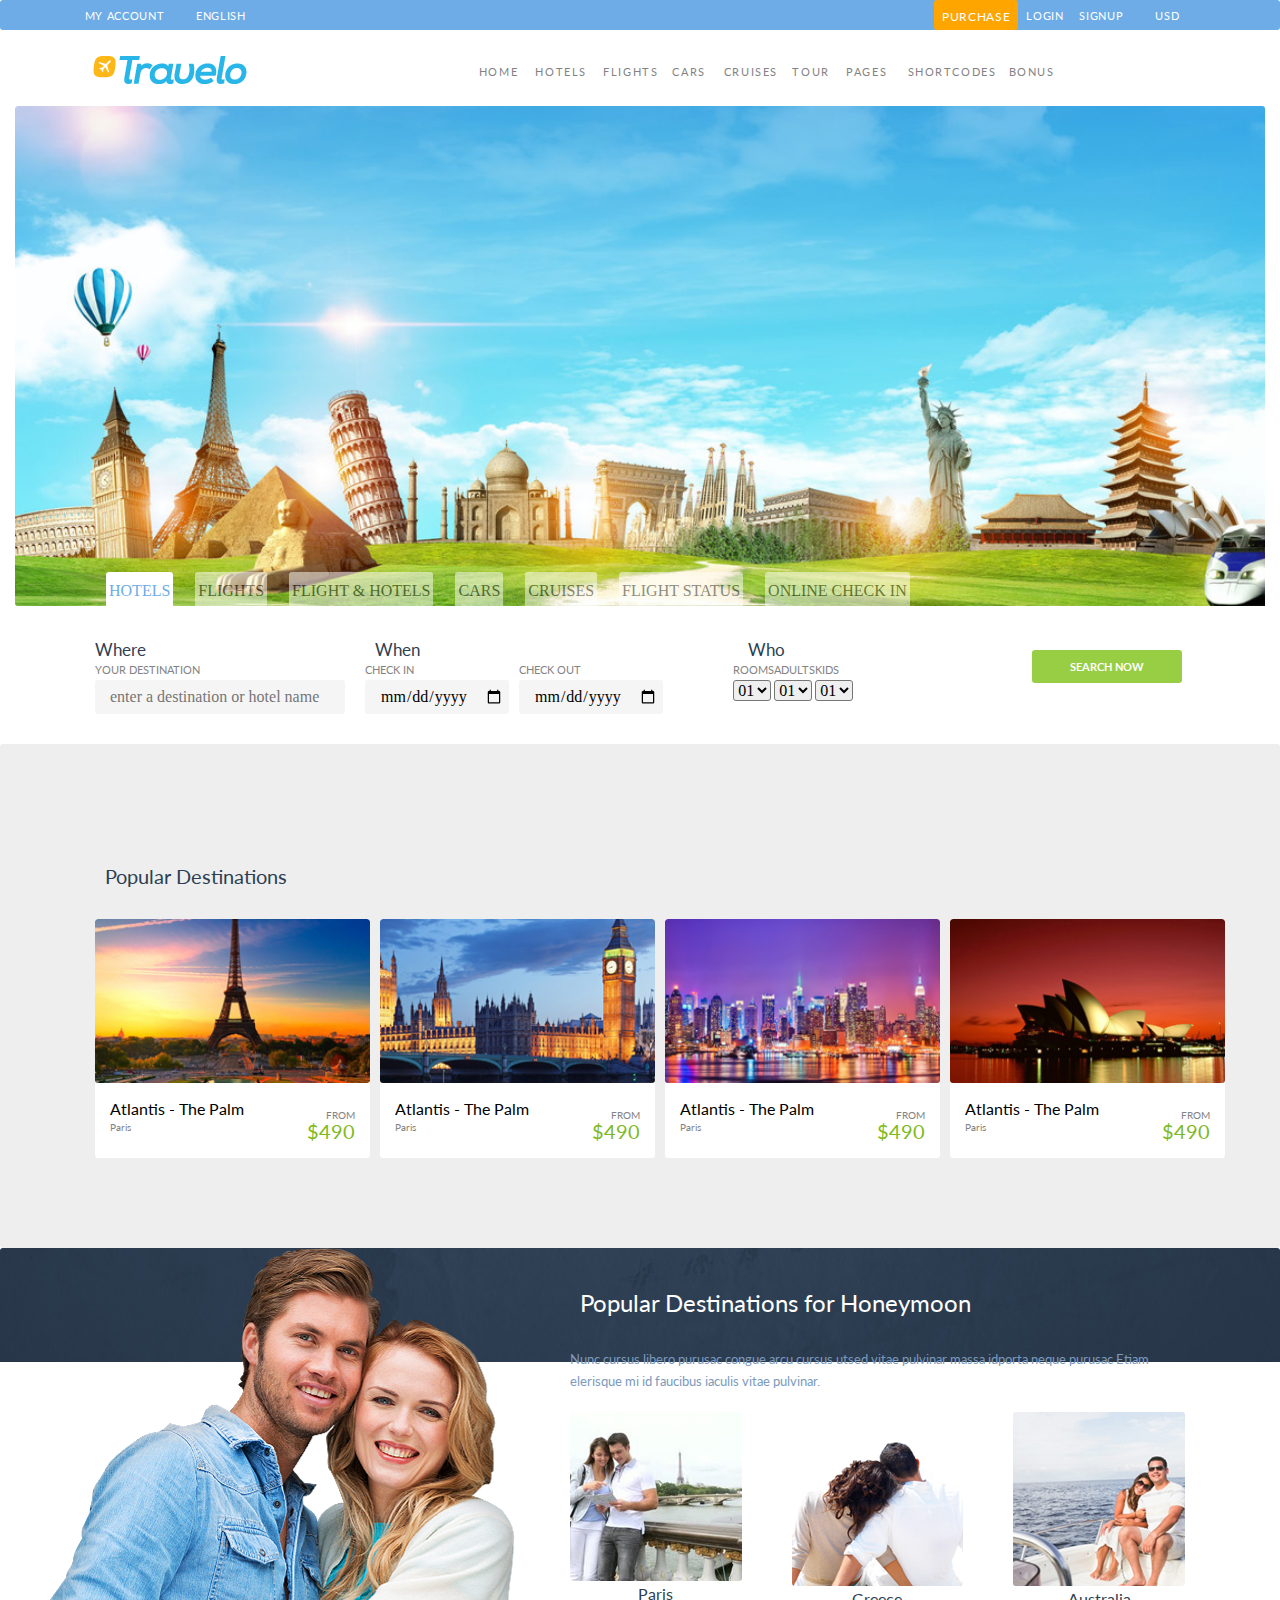
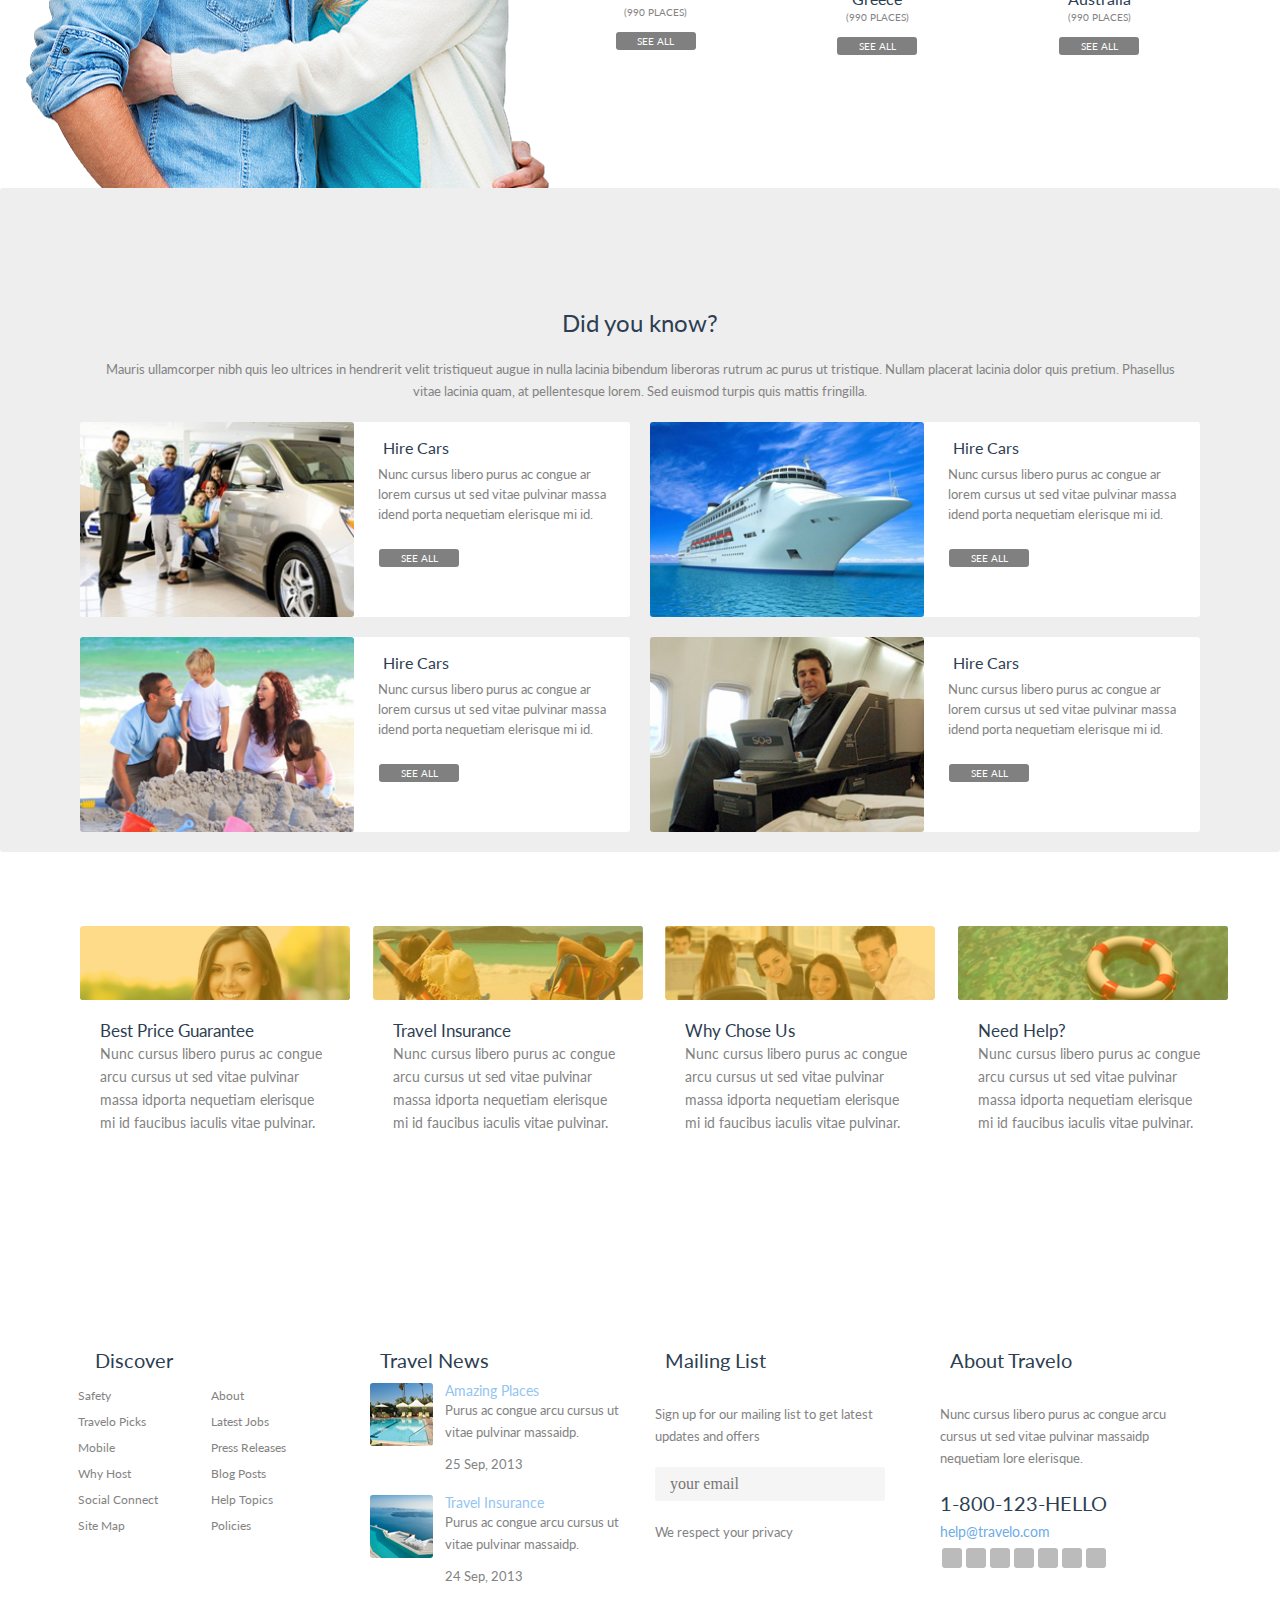
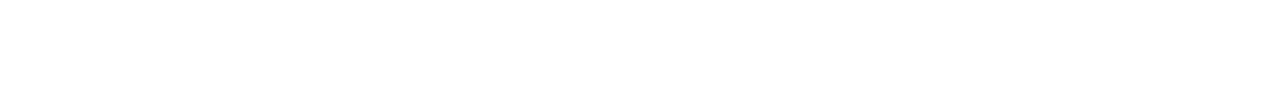
<file: final/index.html>
<!doctype html>
<html lang="en">
  <head>
    <!-- Required meta tags -->
    <meta charset="utf-8">
    <meta name="viewport" content="width=device-width, initial-scale=1, shrink-to-fit=no">

    <!-- Bootstrap CSS -->
    <link href="https://fonts.googleapis.com/css?family=Lato:100,100i,300,300i,400,400i,700,700i,900,900i" rel="stylesheet">
    <link rel="stylesheet" href="https://use.fontawesome.com/releases/v5.8.1/css/all.css" integrity="sha384-50oBUHEmvpQ+1lW4y57PTFmhCaXp0ML5d60M1M7uH2+nqUivzIebhndOJK28anvf" crossorigin="anonymous">
    <link rel="stylesheet" href="https://stackpath.bootstrapcdn.com/bootstrap/4.3.1/css/bootstrap.min.css" integrity="sha384-ggOyR0iXCbMQv3Xipma34MD+dH/1fQ784/j6cY/iJTQUOhcWr7x9JvoRxT2MZw1T" crossorigin="anonymous">
    <link rel="stylesheet" href="css/style.css">
    <title>Final</title>
  </head>
  <body>
  
    <section id="header">
      <div class="head-a container-fluid d-flex respon flex-row justify-content-between blue">
        <ul>
          <li><a href="#">My Account</a></li>
          <li class="menulit">
            <li><a  href="">English</a></li>
            <i class="fas fa-sort-down"></i>
          </li>
          <li class="listmenu d-none">
            <ul class="d-flex flex-column">
              <li>Dansk</li>
              <li>English</li>
              <li>Opel</li>
              <li>Audi</li>
            </ul>
          </li>
        </ul>
        <ul>
          <li id="orange"><a href="#"><i class="fas fa-shopping-bag"></i> PURCHASE</a></li>
          <li><a href="#">LOGIN</a></li>
          <li><a href="#">SIGNUP</a></li>

          <li class="menulit">
            <li><a  href="">USD</a></li>
            <i class="fas fa-sort-down"></i>
          </li>
          <li class=" dropdown1 ">
            <ul class=" dropdown-content1 d-none">
              <li>USD</li>
              <li>AUD</li>
              <li>Opel</li>
              <li>Audi</li>
            </ul>
          </li>
        </ul>
      </div>
      <div class="container-fluid d-flex flex-row justify-content-between  ">  <!--position-fixed-->
        <div class="col-4">
          <img src="imgs/logo.png" alt="">
        </div>
        <div class="col-8 respon head2-a">
          <ul>
            <li class="dropdown">
              <a  href="#">Home</a>
               <ul  class="dropdown-content">
              <li>Home Layout 1</li>
              <li>Home Layout 2</li>
              <li>Home Layout 3</li>
              <li>Home Layout 4</li>
              <li>Home Layout 5</li>
              <li>Home Layout 6</li>
              <li>Home Layout 7</li>
              <li>Home Layout 8</li>
              <li>Home Layout 9</li>
              <li>Home Layout 10</li>
              <li>Home Layout 11</li>
              
            </ul>
           </li>
           <li class="dropdown">
              <a  href="indexhotels.html">Hotels</a>
               <ul  class="dropdown-content">
              <li>Home Hotels</li>
              <li>List View</li>
              <li>Grid View</li>
              <li>Block View</li>
              <li>Detailed</li>
              <li>Booking</li>
              <li>Thank You</li>
            </ul>
           </li>
           <li class="dropdown">
              <a  href="#">Flights</a>
               <ul  class="dropdown-content">
              <li>Home Flights</li>
              <li>List View</li>
              <li>Grid View</li>
              <li>Block View</li>
              <li>Detailed</li>
              <li>Booking</li>
              <li>Thank You</li>
            </ul>
           </li>
           <li class="dropdown">
              <a  href="#">Cars</a>
               <ul  class="dropdown-content">
              <li>Home Cars</li>
              <li>List View</li>
              <li>Grid View</li>
              <li>Block View</li>
              <li>Detailed</li>
              <li>Booking</li>
              <li>Thank You</li>
            </ul>
           </li>
           <li class="dropdown">
              <a  href="#">Cruises</a>
               <ul  class="dropdown-content">
              <li>Home Cruises</li>
              <li>List View</li>
              <li>Grid View</li>
              <li>Block View</li>
              <li>Detailed</li>
              <li>Booking</li>
              <li>Thank You</li>
            </ul>
           </li>
           <li class="dropdown">
              <a  href="#">Tour</a>
               <ul  class="dropdown-content">
              <li>Home Tour</li>
              <li>Fancy Packages 2 Column</li>
              <li>Fancy Packages 3 Column</li>
              <li>Fancy Packages 4 Column</li>
              <li>Simple Packages 2 Column</li>
              <li>Simple Packages 3 Column</li>
              <li>Simple Packages 4 Column</li>
              <li>Location - Eruope</li>
              <li>Location - North America</li>
              <li>Detailed 1</li>
              <li>Detailed 2</li>
              <li>Booking</li>
            </ul>
           </li>
           <li class="dropdown">
              <a  href="#">Pages</a>
              <ul  id="megaul"  >
                  <li  class="menumaq">  <!-- d-flex flex-row-->
                      <a class="float-left" href="#">Standard Pages</a>
                      <div class="ii">
                          <ul class="clearfix d-flex flex-column">
                              <li class="col-xs-6"><a href="pages-aboutus1.html">About Us 1</a></li>
                              <li class="col-xs-6"><a href="pages-aboutus2.html">About Us 2</a></li>
                              <li class="col-xs-6"><a href="pages-services1.html">Services 1</a></li>
                              <li class="col-xs-6"><a href="pages-services2.html">Services 2</a></li>
                              <li class="col-xs-6"><a href="pages-photogallery-4column.html">Gallery 4 Column</a></li>
                              <li class="col-xs-6"><a href="pages-photogallery-3column.html">Gallery 3 Column</a></li>
                              <li class="col-xs-6"><a href="pages-photogallery-2column.html">Gallery 2 Column</a></li>
                              <li class="col-xs-6"><a href="pages-photogallery-fullview.html">Gallery Read</a></li>
                              <li class="col-xs-6"><a href="pages-blog-rightsidebar.html">Blog Right Sidebar</a></li>
                              <li class="col-xs-6"><a href="pages-blog-leftsidebar.html">Blog Left Sidebar</a></li>
                              <li class="col-xs-6"><a href="pages-blog-fullwidth.html">Blog Full Width</a></li>
                              <li class="col-xs-6"><a href="pages-blog-read.html">Blog Read</a></li>
                          </ul>
                          <ul class="clearfix d-flex flex-column">
                              <li class="col-xs-6"><a href="pages-faq1.html">Faq 1</a></li>
                              <li class="col-xs-6"><a href="pages-faq2.html">Faq 2</a></li>
                              <li class="col-xs-6"><a href="pages-layouts-leftsidebar.html">Layouts Left Sidebar</a></li>
                              <li class="col-xs-6"><a href="pages-layouts-rightsidebar.html">Layouts Right Sidebar</a></li>
                              <li class="col-xs-6"><a href="pages-layouts-twosidebar.html">Layouts Two Sidebar</a></li>
                              <li class="col-xs-6"><a href="pages-layouts-fullwidth.html">Layouts Full Width</a></li>
                              <li class="col-xs-6"><a href="pages-contactus1.html">Contact Us 1</a></li>
                              <li class="col-xs-6"><a href="pages-contactus2.html">Contact Us 2</a></li>
                              <li class="col-xs-6"><a href="pages-contactus3.html">Contact Us 3</a></li>
                              <li class="col-xs-6"><a href="pages-travelo-policies.html">Travelo Policies</a></li>
                              <li class="col-xs-6"><a href="pages-sitemap.html">Site Map</a></li>
                          </ul>
                      </div>
                  </li>
                  <li  >
                      <a class="float-left" href="#">Extra Pages</a>
                      <ul class="clearfix d-flex flex-column">
                          <li class="col-xs-6"><a href="extra-pages-holidays.html">Holidays</a></li>
                          <li class="col-xs-6"><a href="extra-pages-hotdeals.html">Hot Deals</a></li>
                          <li class="col-xs-6"><a href="extra-pages-before-you-fly.html">Before You Fly</a></li>
                          <li class="col-xs-6"><a href="extra-pages-inflight-experience.html">Inflight Experience</a></li>
                          <li class="col-xs-6"><a href="extra-pages-things-todo1.html">Things To Do 1</a></li>
                          <li class="col-xs-6"><a href="extra-pages-things-todo2.html">Things To Do 2</a></li>
                          <li class="col-xs-6"><a href="extra-pages-travel-essentials.html">Travel Essentials</a></li>
                          <li class="col-xs-6"><a href="extra-pages-travel-stories.html">Travel Stories</a></li>
                          <li class="col-xs-6"><a href="extra-pages-travel-guide.html">Travel Guide</a></li>
                          <li class="col-xs-6"><a href="extra-pages-travel-ideas.html">Travel Ideas</a></li>
                          <li class="col-xs-6"><a href="extra-pages-travel-insurance.html">Travel Insurance</a></li>
                          <li class="col-xs-6"><a href="extra-pages-group-booking.html">Group Bookings</a></li>
                      </ul>
                  </li>
                  <li  >
                      <a class="float-left" href="#">Special Pages</a>
                      <ul class="clearfix d-flex flex-column">
                          <li class="col-xs-6" ><a href="pages-404-1.html">404 Page 1</a></li>
                          <li class="col-xs-6" ><a href="pages-404-2.html">404 Page 2</a></li>
                          <li class="col-xs-6" ><a href="pages-404-3.html">404 Page 3</a></li>
                          <li class="col-xs-6" ><a href="pages-coming-soon1.html">Coming Soon 1</a></li>
                          <li class="col-xs-6" ><a href="pages-coming-soon2.html">Coming Soon 2</a></li>
                          <li class="col-xs-6" ><a href="pages-coming-soon3.html">Coming Soon 3</a></li>
                          <li class="col-xs-6" ><a href="pages-loading1.html">Loading Page 1</a></li>
                          <li class="col-xs-6" ><a href="pages-loading2.html">Loading Page 2</a></li>
                          <li class="col-xs-6" ><a href="pages-loading3.html">Loading Page 3</a></li>
                          <li class="col-xs-6" ><a href="pages-login1.html">Login Page 1</a></li>
                          <li class="col-xs-6" ><a href="pages-login2.html">Login Page 2</a></li>
                          <li class="col-xs-6" ><a href="pages-login3.html">Login Page 3</a></li>
                      </ul>
                  </li>
              </ul>
           </li>
           <li class="dropdown">
            <a  href="#">Shortcodes</a>
             <ul  class="dropdown-content">
            <li>Accordions & Toggles</li>
            <li>Tabs</li>
            <li>Buttons</li>
            <li>Icon Boxes</li>
            <li>Image & Gallery Styles</li>
            <li>Image Box Styles</li>
            <li>Listing Styles</li>
            <li>Dropdowns</li>
            <li>Pricing Tables</li>
            <li>Testimonials</li>
            <li>Our Team</li>
            <li>Gallery Popup</li>
            <li>Map Popup</li>
            <li>Style Changer</li>
            <li>Typography</li>
            <li>Animations</li>
          </ul>
         </li>
         <li class="dropdown">
          <a  href="#">Bonus</a>
           <ul  class="dropdown-content">
          <li>Dashboard 1</li>
          <li>Dashboard 2</li>
          <li>Dashboard 3</li>
          <li>Sliders</li>
          <li>7 Footer Styles</li>
          <li>8 Header Styles</li>
          <li>7 Inner Start Styles</li>
          <li>3 Search Styles</li>
        </ul>
       </li>
          </ul>
        </div>
      </div>
    </section>

    <section id="slide">
        <div class="container-fluid">
            <div class="col-12">
                <div class="row  ">
                    <div class="arrow_wrapper">
                        <span class="arrow_left">
                            <i class="fas fa-chevron-left"></i>
                        </span>
                        <span class="arrow_right">
                            <i class="fas fa-chevron-right"></i>
                        </span>
                    </div>
                   <div class="window">
                      <ul class="lenta">
                          <li><img src="imgs/img1.jpg" alt=""></li>
                           <li><img src="imgs/img2.jpg" alt=""></li>
                           <li><img src="imgs/img6.png" alt=""></li>
                           <li><img src="imgs/img4.jpg" alt=""></li>
                           <li><img src="imgs/img6.png" alt=""></li>
                           <li><img src="imgs/img2.jpg" alt=""></li>
                           <li><img src="imgs/img4.jpg" alt=""></li>
                       </ul>
                   </div>
                </div>
            </div>
        </div>
    </section>

    <section id="find" >
      <div class="container">
        <div class="menu1">
          <ul class="d-flex flex-wrap">
            <li class="menus" data-id="1" ><a class="active">HOTELS</a></li>
            <li class="menus" data-id="2" ><a>FLIGHTS</a></li>
            <li class="menus" data-id="3" ><a>FLIGHT & HOTELS</a></li>
            <li class="menus" data-id="4" ><a>CARS</a></li>
            <li class="menus" data-id="5" ><a>CRUISES</a></li>
            <li class="menus" data-id="6" ><a>FLIGHT STATUS</a></li>
            <li class="menus" data-id="7" ><a>ONLINE CHECK IN</a></li>
          </ul>
        </div>
        <div class="content1">
          <div data-id="1" class="HOTELSmenu open">
              <div class="abs">
                  <div class="row">
                    <div class=" col-sm-6 col-md-3">
                      <h4 class="hh4" >Where</h4>
                      <h5>YOUR DESTINATION
                        </h5>
                        <input type="text" placeholder="enter a destination or hotel name">
                    </div>
                    <div class=" col-sm-6 col-md-4">
                      <h4 class="hh4" >When</h4>
                      <div class="row">
                        <div class="col-xs-6">
                          <h5>CHECK IN
                            </h5>
                            <input type="date" placeholder="mm/dd/yy">
                        </div>
                        <div class="col-xs-6">
                          <h5>CHECK OUT
                            </h5>
                            <input type="date" placeholder="mm/dd/yy">
                        </div>
                      </div>
                    </div>
                    <div class=" col-sm-6 col-md-3">
                      <h4 class="hh4" >
                          Who
                      </h4>
                      <div class="row">
                        <div class="col-xs-4">
                          <h5>ROOMS</h5>
                          <select name="Rooms" id="r">
                            <option value="1">01</option>
                            <option value="2">02</option>
                            <option value="3">03</option>
                          </select>
                        </div>
                        <div class="col-xs-4">
                          <h5>ADULTS</h5>
                          <select name="ADULTS" id="a">
                            <option value="1">01</option>
                            <option value="2">02</option>
                            <option value="3">03</option>
                          </select>
                        </div>
                        <div class="col-xs-4">
                          <h5>KIDS</h4>
                          <select name="KIDS" id="k">
                            <option value="1">01</option>
                            <option value="2">02</option>
                            <option value="3">03</option>
                          </select>
                        </div>
                      </div>
                    </div>
                    <div class=" col-sm-6 col-md-2">
                        <p type="text" class="btnn1">SEARCH NOW</p>
                    </div>
                  </div>
               </div>
          </div>
          <div data-id="2" class="HOTELSmenu ">
             <div class="abs ">
                <div class="input-group mb-3">
                    <div class="input-group-prepend">
                      <button class="btn btn-outline-secondary" type="button">Button</button>
                    </div>
                    <input type="text" class="form-control" placeholder="" aria-label="" aria-describedby="basic-addon1">
                  </div>
                  
                  <div class="input-group mb-3">
                    <input type="text" class="form-control" placeholder="Recipient's username" aria-label="Recipient's username" aria-describedby="basic-addon2">
                    <div class="input-group-append">
                      <button class="btn btn-outline-secondary" type="button">Button</button>
                    </div>
                  </div>
                  
                  <div class="input-group mb-3">
                    <div class="input-group-prepend">
                      <button class="btn btn-outline-secondary" type="button">Button</button>
                      <button class="btn btn-outline-secondary" type="button">Button</button>
                    </div>
                    <input type="text" class="form-control" placeholder="" aria-label="" aria-describedby="basic-addon1">
                  </div>
                  
                  <div class="input-group">
                    <input type="text" class="form-control" placeholder="Recipient's username" aria-label="Recipient's username" aria-describedby="basic-addon2">
                    <div class="input-group-append">
                      <button class="btn btn-outline-secondary" type="button">Button</button>
                      <button class="btn btn-outline-secondary" type="button">Button</button>
                    </div>
                  </div>
             </div>
          </div>
          <div data-id="3" class="HOTELSmenu ">
              <div class="abs ">
                 <div class="input-group mb-3">
                     <div class="input-group-prepend">
                       <button class="btn btn-outline-secondary" type="button">Button</button>
                     </div>
                     <input type="text" class="form-control" placeholder="" aria-label="" aria-describedby="basic-addon1">
                   </div>
                   
                   <div class="input-group mb-3">
                     <input type="text" class="form-control" placeholder="Recipient's username" aria-label="Recipient's username" aria-describedby="basic-addon2">
                     <div class="input-group-append">
                       <button class="btn btn-outline-secondary" type="button">Button</button>
                     </div>
                   </div>
                   
                   <div class="input-group mb-3">
                     <div class="input-group-prepend">
                       <button class="btn btn-outline-secondary" type="button">Button</button>
                       <button class="btn btn-outline-secondary" type="button">Button</button>
                     </div>
                     <input type="text" class="form-control" placeholder="" aria-label="" aria-describedby="basic-addon1">
                   </div>
                   
                   <div class="input-group">
                     <input type="text" class="form-control" placeholder="Recipient's username" aria-label="Recipient's username" aria-describedby="basic-addon2">
                     <div class="input-group-append">
                       <button class="btn btn-outline-secondary" type="button">Button</button>
                       <button class="btn btn-outline-secondary" type="button">Button</button>
                     </div>
                   </div>
              </div>
           </div>
           <div data-id="4" class="HOTELSmenu ">
              <div class="abs ">
                 <div class="input-group mb-3">
                     <div class="input-group-prepend">
                       <button class="btn btn-outline-secondary" type="button">Button</button>
                     </div>
                     <input type="text" class="form-control" placeholder="" aria-label="" aria-describedby="basic-addon1">
                   </div>
                   
                   <div class="input-group mb-3">
                     <input type="text" class="form-control" placeholder="Recipient's username" aria-label="Recipient's username" aria-describedby="basic-addon2">
                     <div class="input-group-append">
                       <button class="btn btn-outline-secondary" type="button">Button</button>
                     </div>
                   </div>
                   
                   <div class="input-group mb-3">
                     <div class="input-group-prepend">
                       <button class="btn btn-outline-secondary" type="button">Button</button>
                       <button class="btn btn-outline-secondary" type="button">Button</button>
                     </div>
                     <input type="text" class="form-control" placeholder="" aria-label="" aria-describedby="basic-addon1">
                   </div>
                   
                   <div class="input-group">
                     <input type="text" class="form-control" placeholder="Recipient's username" aria-label="Recipient's username" aria-describedby="basic-addon2">
                     <div class="input-group-append">
                       <button class="btn btn-outline-secondary" type="button">Button</button>
                       <button class="btn btn-outline-secondary" type="button">Button</button>
                     </div>
                   </div>
              </div>
           </div>
           <div data-id="5" class="HOTELSmenu ">
              <div class="abs ">
                 <div class="input-group mb-3">
                     <div class="input-group-prepend">
                       <button class="btn btn-outline-secondary" type="button">Button</button>
                     </div>
                     <input type="text" class="form-control" placeholder="" aria-label="" aria-describedby="basic-addon1">
                   </div>
                   
                   <div class="input-group mb-3">
                     <input type="text" class="form-control" placeholder="Recipient's username" aria-label="Recipient's username" aria-describedby="basic-addon2">
                     <div class="input-group-append">
                       <button class="btn btn-outline-secondary" type="button">Button</button>
                     </div>
                   </div>
                   
                   <div class="input-group mb-3">
                     <div class="input-group-prepend">
                       <button class="btn btn-outline-secondary" type="button">Button</button>
                       <button class="btn btn-outline-secondary" type="button">Button</button>
                     </div>
                     <input type="text" class="form-control" placeholder="" aria-label="" aria-describedby="basic-addon1">
                   </div>
                   
                   <div class="input-group">
                     <input type="text" class="form-control" placeholder="Recipient's username" aria-label="Recipient's username" aria-describedby="basic-addon2">
                     <div class="input-group-append">
                       <button class="btn btn-outline-secondary" type="button">Button</button>
                       <button class="btn btn-outline-secondary" type="button">Button</button>
                     </div>
                   </div>
              </div>
           </div>
           <div data-id="6" class="HOTELSmenu ">
              <div class="abs ">
                 <div class="input-group mb-3">
                     <div class="input-group-prepend">
                       <button class="btn btn-outline-secondary" type="button">Button</button>
                     </div>
                     <input type="text" class="form-control" placeholder="" aria-label="" aria-describedby="basic-addon1">
                   </div>
                   
                   <div class="input-group mb-3">
                     <input type="text" class="form-control" placeholder="Recipient's username" aria-label="Recipient's username" aria-describedby="basic-addon2">
                     <div class="input-group-append">
                       <button class="btn btn-outline-secondary" type="button">Button</button>
                     </div>
                   </div>
                   
                   <div class="input-group mb-3">
                     <div class="input-group-prepend">
                       <button class="btn btn-outline-secondary" type="button">Button</button>
                       <button class="btn btn-outline-secondary" type="button">Button</button>
                     </div>
                     <input type="text" class="form-control" placeholder="" aria-label="" aria-describedby="basic-addon1">
                   </div>
                   
                   <div class="input-group">
                     <input type="text" class="form-control" placeholder="Recipient's username" aria-label="Recipient's username" aria-describedby="basic-addon2">
                     <div class="input-group-append">
                       <button class="btn btn-outline-secondary" type="button">Button</button>
                       <button class="btn btn-outline-secondary" type="button">Button</button>
                     </div>
                   </div>
              </div>
           </div>
           <div data-id="7" class="HOTELSmenu ">
              <div class="abs ">
                 <div class="input-group mb-3">
                     <div class="input-group-prepend">
                       <button class="btn btn-outline-secondary" type="button">Button</button>
                     </div>
                     <input type="text" class="form-control" placeholder="" aria-label="" aria-describedby="basic-addon1">
                   </div>
                   
                   <div class="input-group mb-3">
                     <input type="text" class="form-control" placeholder="Recipient's username" aria-label="Recipient's username" aria-describedby="basic-addon2">
                     <div class="input-group-append">
                       <button class="btn btn-outline-secondary" type="button">Button</button>
                     </div>
                   </div>
                   
                   <div class="input-group mb-3">
                     <div class="input-group-prepend">
                       <button class="btn btn-outline-secondary" type="button">Button</button>
                       <button class="btn btn-outline-secondary" type="button">Button</button>
                     </div>
                     <input type="text" class="form-control" placeholder="" aria-label="" aria-describedby="basic-addon1">
                   </div>
                   
                   <div class="input-group">
                     <input type="text" class="form-control" placeholder="Recipient's username" aria-label="Recipient's username" aria-describedby="basic-addon2">
                     <div class="input-group-append">
                       <button class="btn btn-outline-secondary" type="button">Button</button>
                       <button class="btn btn-outline-secondary" type="button">Button</button>
                     </div>
                   </div>
              </div>
           </div>

        </div>
      </div>
    </section>

    <section id="Popular">
      <div class="container">
        <h4 class="name">Popular Destinations</h4>
        <div class="row">
          <div class="col-sms-6 col-sm-6 col-md-3">
            <div class="box">
              <div class="imgbox"><div class="overlay"><i class="far fa-times-circle"></i></div> <img src="imgs/dec1.jpg" alt=""></div>
              <div class="boxmini">
                      <span class="price"><small>FROM</small><br>$490</span>
                      <h4 class="box-title"><a href="#">Atlantis - The Palm<small><br>Paris</small></a></h4>
              </div>
            </div>
          </div>
          <div class="col-sms-6 col-sm-6 col-md-3">
            <div class="box">
              <div class="imgbox"><div class="overlay"><i class="far fa-times-circle"></i></div><img src="imgs/dec2.png" alt=""></div>
              <div class="boxmini">
                  <span class="price"><small>FROM</small><br>$490</span>
                  <h4 class="box-title"><a href="#">Atlantis - The Palm<small><br>Paris</small></a></h4>
              </div>
            </div>
          </div>
          <div class="col-sms-6 col-sm-6 col-md-3">
            <div class="box">
              <div class="imgbox"><div class="overlay"><i class="far fa-times-circle"></i></div><img src="imgs/dec3.jpg" alt=""></div>
              <div class="boxmini">
                  <span class="price"><small>FROM</small><br>$490</span>
                  <h4 class="box-title"><a href="#">Atlantis - The Palm<small><br>Paris</small></a></h4>
              </div>
            </div>
          </div>
          <div class="col-sms-6 col-sm-6 col-md-3">
            <div class="box">
              <div class="imgbox"><div class="overlay"><i class="far fa-times-circle"></i></div><img src="imgs/dec4.jpg" alt=""></div>
              <div class="boxmini">
                  <span class="price"><small>FROM</small><br>$490</span>
                  <h4 class="box-title"><a href="#">Atlantis - The Palm<small><br>Paris</small></a></h4>
              </div>
            </div>
          </div>
        </div>
      </div>
    </section>

    <section id="Honeymoon">
      <div class="container">
       <div class="row">
          <div class="col-md-5">
              <img src="imgs/adams.png" alt="">
            </div>
            <div class="col-md-7">
              <h2>Popular Destinations for Honeymoon</h2>
              <h5>Nunc cursus libero purusac congue arcu cursus utsed vitae pulvinar massa idporta neque purusac Etiam elerisque mi id faucibus iaculis vitae pulvinar.</h5>
              <div class="row">
                <div class="col-md-4">
                  <div class="box">
                    <div class="imgbox"><img src="imgs/adams1.png" alt=""></div>
                    <h3 class="name">Paris</h3>
                    <h3>(990 PLACES)</h3>
                    <p type="text" class="btnn">SEE ALL</p>
                  </div>
                </div>
                <div class="col-md-4">
                  <div class="box">
                    <div class="imgbox"><img src="imgs/adams2.png" alt=""></div>
                    <h3 class="name">Greece</h3>
                    <h3>(990 PLACES)</h3>
                    <p type="text" class="btnn">SEE ALL</p>
                  </div>
                </div>
                <div class="col-md-4">
                  <div class="box">
                    <div class="imgbox"><img src="imgs/adams3.png" alt=""></div>
                    <h3 class="name">Australia</h3>
                    <h3>(990 PLACES)</h3>
                    <p type="text" class="btnn">SEE ALL</p>
                  </div>
                </div>
              </div>
            </div>
       </div>
      </div>
    </section>

    <section id="Didyouknow">
      <div class="container">
        <h2>Did you know?</h2>
        <h5>Mauris ullamcorper nibh quis leo ultrices in hendrerit velit tristiqueut augue in nulla lacinia bibendum liberoras rutrum ac purus ut tristique. Nullam placerat lacinia dolor quis pretium. Phasellus vitae lacinia quam, at pellentesque lorem. Sed euismod turpis quis mattis fringilla.</h5>
        <div class="row">
          <div class="col-md-6">
            <div class="box row">
              <div class="imgbox col-md-6"><img src="imgs/offers01.jpg" alt=""></div>
              <div class="col-md-6 pad">
                <h3 class="name">Hire Cars</h3>
              <h3>Nunc cursus libero purus ac congue ar lorem cursus ut sed vitae pulvinar massa idend porta nequetiam elerisque mi id.</h3>
              <p type="text" class="btnn">SEE ALL</p>
              </div>
            </div>
          </div>
          <div class="col-md-6">
            <div class="box row">
                <div class="imgbox col-md-6"><img src="imgs/offers02.jpg" alt=""></div>
                <div class="col-md-6 pad">
                  <h3 class="name">Hire Cars</h3>
                <h3>Nunc cursus libero purus ac congue ar lorem cursus ut sed vitae pulvinar massa idend porta nequetiam elerisque mi id.</h3>
                <p type="text" class="btnn">SEE ALL</p>
                </div>
            </div>
          </div>
        </div>
        <div class="row">
          <div class="col-md-6">
            <div class="box row">
                <div class="imgbox col-md-6"><img src="imgs/offers03.jpg" alt=""></div>
                <div class="col-md-6 pad">
                  <h3 class="name">Hire Cars</h3>
                <h3>Nunc cursus libero purus ac congue ar lorem cursus ut sed vitae pulvinar massa idend porta nequetiam elerisque mi id.</h3>
                <p type="text" class="btnn">SEE ALL</p>
                </div>
            </div>
          </div>
          <div class="col-md-6">
            <div class="box row">
                <div class="imgbox col-md-6"><img src="imgs/offers04.jpg" alt=""></div>
                <div class="col-md-6 pad">
                  <h3 class="name">Hire Cars</h3>
                <h3>Nunc cursus libero purus ac congue ar lorem cursus ut sed vitae pulvinar massa idend porta nequetiam elerisque mi id.</h3>
                <p type="text" class="btnn">SEE ALL</p>
                </div>
            </div>
          </div>
        </div>
      </div>
    </section>

    <section id="BestPrice">
      <div class="container">
        <div class="row">
          <div class="col-sms-6 col-sm-6 col-md-3">
            <div class="box">
              <div class="imgbox"> <div class="overlay"></div> <img src="imgs/1.jpg" alt=""></div>
              <div class="txtbox">
                <h2>Best Price Guarantee</h2>
              <h4>Nunc cursus libero purus ac congue arcu cursus ut sed vitae pulvinar massa idporta nequetiam elerisque mi id faucibus iaculis vitae pulvinar.</h4>
              </div>
            </div>
          </div>
          <div class="col-sms-6 col-sm-6 col-md-3">
            <div class="box">
              <div class="imgbox"> <div class="overlay"></div> <img src="imgs/2.jpg" alt=""></div>
              <div class="txtbox">
                <h2>Travel Insurance</h2>
              <h4>Nunc cursus libero purus ac congue arcu cursus ut sed vitae pulvinar massa idporta nequetiam elerisque mi id faucibus iaculis vitae pulvinar.</h4>
              </div>
            </div>
          </div>
          <div class="col-sms-6 col-sm-6 col-md-3">
            <div class="box">
              <div class="imgbox"> <div class="overlay"></div> <img src="imgs/3.jpg" alt=""></div>
              <div class="txtbox">
                <h2>Why Chose Us</h2>
              <h4>Nunc cursus libero purus ac congue arcu cursus ut sed vitae pulvinar massa idporta nequetiam elerisque mi id faucibus iaculis vitae pulvinar.</h4>
              </div>
            </div>
          </div>
          <div class="col-sms-6 col-sm-6 col-md-3">
            <div class="box">
              <div class="imgbox"> <div class="overlay"></div> <img src="imgs/4.jpg" alt=""></div>
              <div class="txtbox">
                <h2>Need Help?</h2>
              <h4>Nunc cursus libero purus ac congue arcu cursus ut sed vitae pulvinar massa idporta nequetiam elerisque mi id faucibus iaculis vitae pulvinar.</h4>
              </div>
            </div>
          </div>
        </div>
      </div>
    </section>


    <footer>
      <div class="container">
        <div class="row">
          <div class="col-sm-6 col-md-3">
            <h2>Discover</h2>
            <ul class="row fooul">
              <li class="col-xs-6" >Safety</li>
              <li class="col-xs-6" >About</li>
              <li class="col-xs-6" >Travelo Picks</li>
              <li class="col-xs-6" >Latest Jobs</li>
              <li class="col-xs-6" >Mobile</li>
              <li class="col-xs-6" >Press Releases</li>
              <li class="col-xs-6" >Why Host</li>
              <li class="col-xs-6" >Blog Posts</li>
              <li class="col-xs-6" >Social Connect</li>
              <li class="col-xs-6" >Help Topics</li>
              <li class="col-xs-6" >Site Map</li>
              <li class="col-xs-6" >Policies</li>
            </ul>
          </div>
          <div class="col-sm-6 col-md-3">
            <h2>Travel News</h2>
            <div class="box1">
              <div class="imgbox"><img src="imgs/footer1.png" alt=""></div>
              <div class="txtbox">
                <h1>Amazing Places</h1>
                <h3>Purus ac congue arcu cursus ut vitae pulvinar massaidp.</h3>
                <h4>25 Sep, 2013</h4>

              </div>
          </div>
            <div class="box1">
              <div class="imgbox"><img src="imgs/footer2.png" alt=""></div>
              <div class="txtbox">
                <h1>Travel Insurance</h1>
                <h3>Purus ac congue arcu cursus ut vitae pulvinar massaidp.</h3>
                <h4>24 Sep, 2013</h4>

              </div>
          </div>
          </div>
          <div class="pad col-sm-6 col-md-3">
            <h2>Mailing List</h2>
            <h3>Sign up for our mailing list to get latest updates and offers</h3>
            <input type="text" placeholder="your email">
            <h3>We respect your privacy</h3>
          </div>
          <div class=" pad col-sm-6 col-md-3">
            <h2>About Travelo</h2>
            <h3>Nunc cursus libero purus ac congue arcu cursus ut sed vitae pulvinar massaidp nequetiam lore elerisque.</h3>
            <h1>1-800-123-HELLO </h1>
            <h4>help@travelo.com</h4>
            <ul  class="ico">
              <li><i class="fab fa-twitter"></i></li>
              <li><i class="fab fa-google-plus"></i></li>
              <li><i class="fab fa-facebook"></i></li>
              <li><i class="fab fa-linkedin"></i></li>
              <li><i class="fab fa-vimeo"></i></li>
              <li><i class="fab fa-dribbble-square"></i></li>
              <li><i class="fab fa-flickr"></i></li>
              
            </ul>
          </div>
        </div>
      </div>
    </footer>










    <!-- Optional JavaScript -->
    <script src="js-jquery/jquery-3.4.0.min.js"></script>
    <script src="js-jquery/main.js"></script>
    <script src="js-jquery/lib-babel/main.js"></script> 
    
    <!-- jQuery first, then Popper.js, then Bootstrap JS -->
    <script src="https://code.jquery.com/jquery-3.3.1.slim.min.js" integrity="sha384-q8i/X+965DzO0rT7abK41JStQIAqVgRVzpbzo5smXKp4YfRvH+8abtTE1Pi6jizo" crossorigin="anonymous"></script>
    <script src="https://cdnjs.cloudflare.com/ajax/libs/popper.js/1.14.7/umd/popper.min.js" integrity="sha384-UO2eT0CpHqdSJQ6hJty5KVphtPhzWj9WO1clHTMGa3JDZwrnQq4sF86dIHNDz0W1" crossorigin="anonymous"></script>
    <script src="https://stackpath.bootstrapcdn.com/bootstrap/4.3.1/js/bootstrap.min.js" integrity="sha384-JjSmVgyd0p3pXB1rRibZUAYoIIy6OrQ6VrjIEaFf/nJGzIxFDsf4x0xIM+B07jRM" crossorigin="anonymous"></script>
  </body>
</html>
</file>
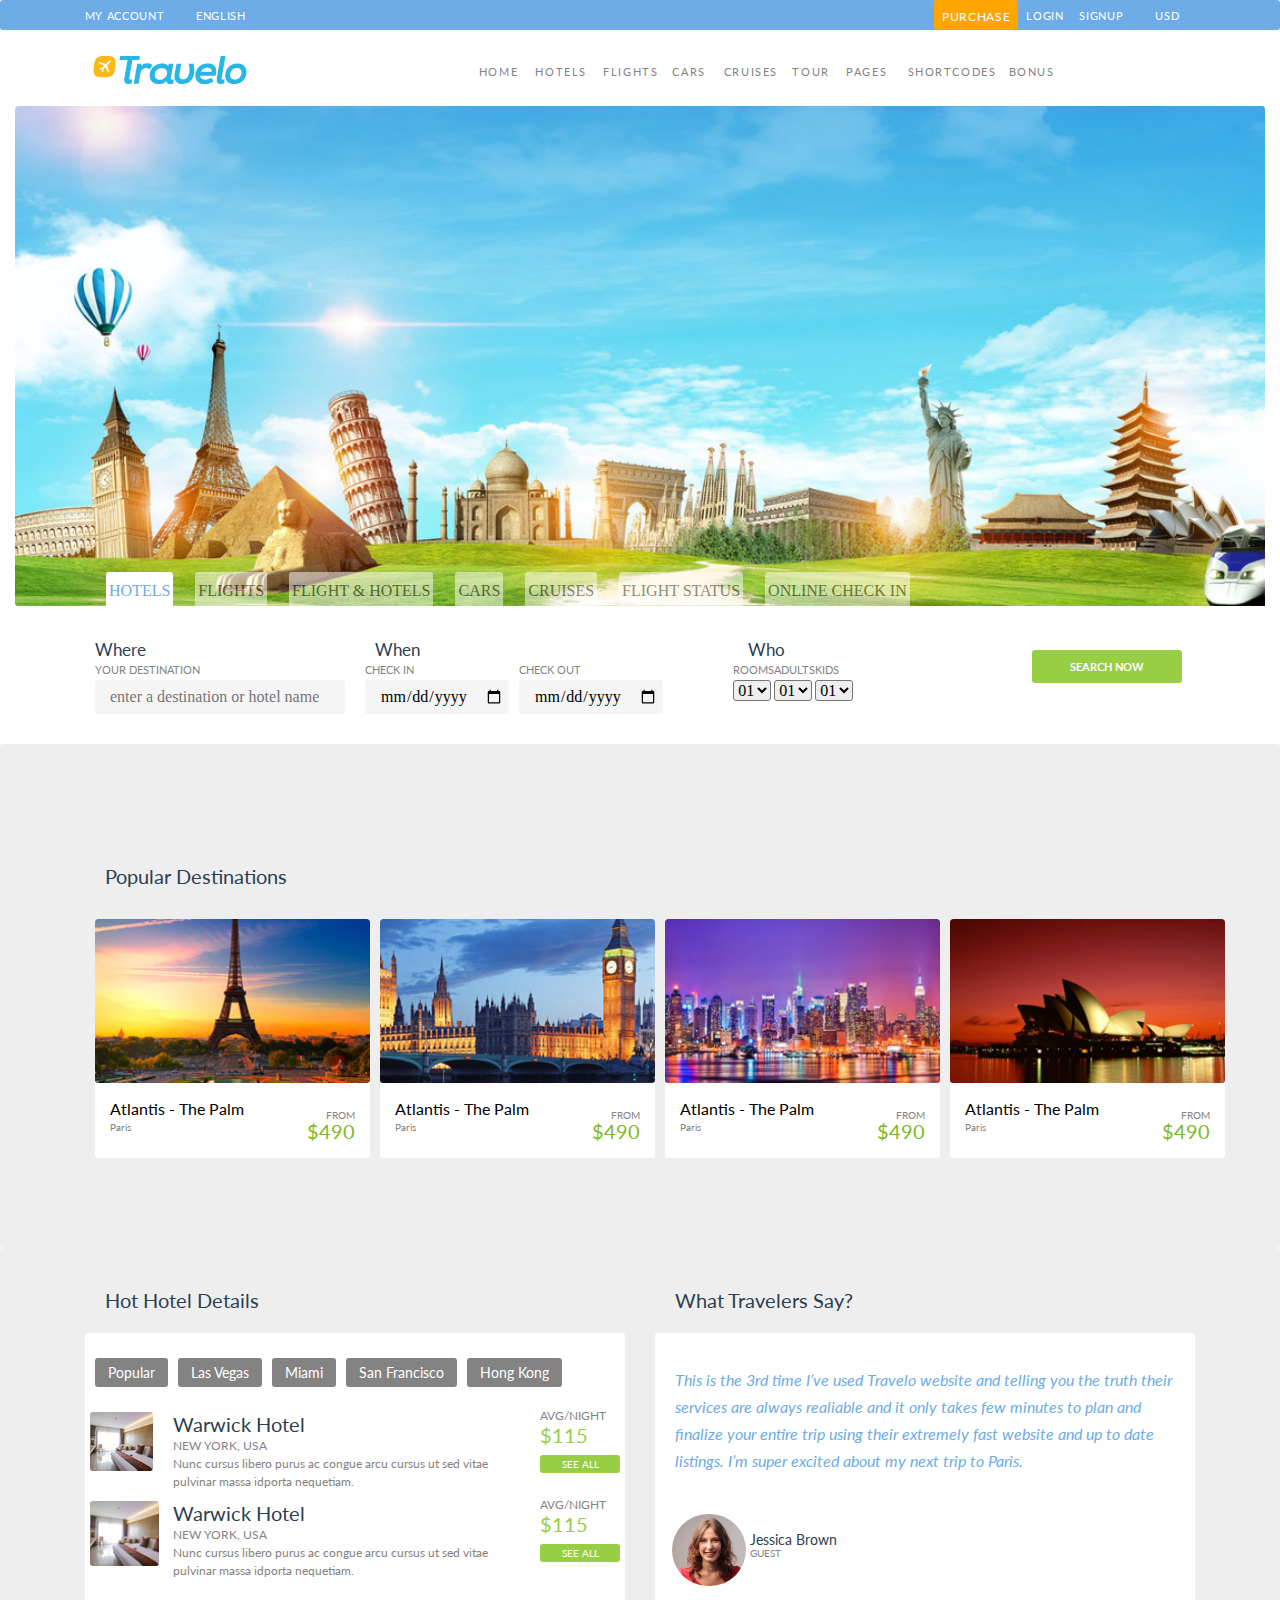
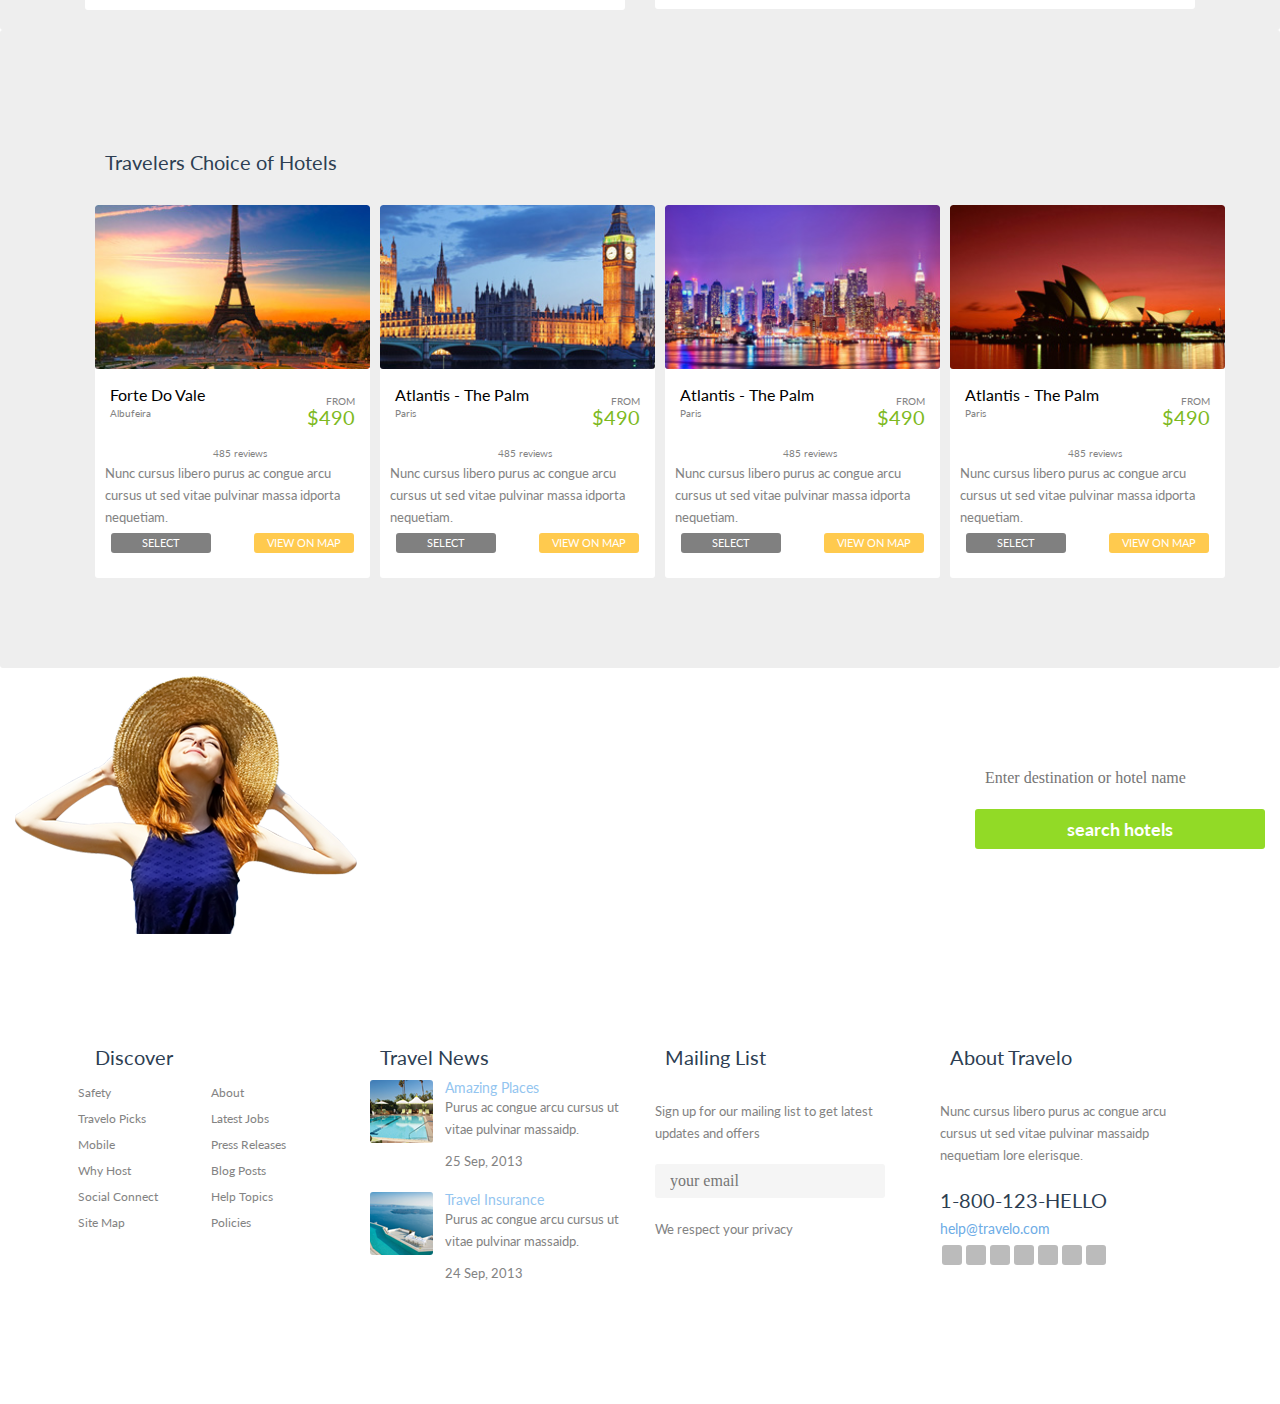
<file: final/indexhotels.html>
<!doctype html>
<html lang="en">
  <head>
    <!-- Required meta tags -->
    <meta charset="utf-8">
    <meta name="viewport" content="width=device-width, initial-scale=1, shrink-to-fit=no">

    <!-- Bootstrap CSS -->
    <link href="https://fonts.googleapis.com/css?family=Lato:100,100i,300,300i,400,400i,700,700i,900,900i" rel="stylesheet">
    <link rel="stylesheet" href="https://use.fontawesome.com/releases/v5.8.1/css/all.css" integrity="sha384-50oBUHEmvpQ+1lW4y57PTFmhCaXp0ML5d60M1M7uH2+nqUivzIebhndOJK28anvf" crossorigin="anonymous">
    <link rel="stylesheet" href="https://stackpath.bootstrapcdn.com/bootstrap/4.3.1/css/bootstrap.min.css" integrity="sha384-ggOyR0iXCbMQv3Xipma34MD+dH/1fQ784/j6cY/iJTQUOhcWr7x9JvoRxT2MZw1T" crossorigin="anonymous">
    <link rel="stylesheet" href="css/stylehotels.css">
    <title>Final-hotels</title>
  </head>
  <body>
  
    <section id="header">
      <div class="head-a container-fluid d-flex respon flex-row justify-content-between blue">
        <ul>
          <li><a href="#">My Account</a></li>
          <li class="menulit">
            <li><a  href="">English</a></li>
            <i class="fas fa-sort-down"></i>
          </li>
          <li class="listmenu d-none">
            <ul class="d-flex flex-column">
              <li>Dansk</li>
              <li>English</li>
              <li>Opel</li>
              <li>Audi</li>
            </ul>
          </li>
        </ul>
        <ul>
          <li id="orange"><a href="#"><i class="fas fa-shopping-bag"></i> PURCHASE</a></li>
          <li><a href="#">LOGIN</a></li>
          <li><a href="#">SIGNUP</a></li>

          <li class="menulit">
            <li><a  href="">USD</a></li>
            <i class="fas fa-sort-down"></i>
          </li>
          <li class=" dropdown1 ">
            <ul class=" dropdown-content1 d-none">
              <li>USD</li>
              <li>AUD</li>
              <li>Opel</li>
              <li>Audi</li>
            </ul>
          </li>
        </ul>
      </div>
      <div class="container-fluid d-flex flex-row justify-content-between  ">  <!--position-fixed-->
        <div class="col-4">
          <img src="imgs/logo.png" alt="">
        </div>
        <div class="col-8 respon head2-a">
          <ul>
            <li class="dropdown">
              <a  href="index.html">Home</a>
               <ul  class="dropdown-content">
              <li>Home Layout 1</li>
              <li>Home Layout 2</li>
              <li>Home Layout 3</li>
              <li>Home Layout 4</li>
              <li>Home Layout 5</li>
              <li>Home Layout 6</li>
              <li>Home Layout 7</li>
              <li>Home Layout 8</li>
              <li>Home Layout 9</li>
              <li>Home Layout 10</li>
              <li>Home Layout 11</li>
              
            </ul>
           </li>
           <li class="dropdown">
              <a  href="#">Hotels</a>
               <ul  class="dropdown-content">
              <li>Home Hotels</li>
              <li>List View</li>
              <li>Grid View</li>
              <li>Block View</li>
              <li>Detailed</li>
              <li>Booking</li>
              <li>Thank You</li>
            </ul>
           </li>
           <li class="dropdown">
              <a  href="#">Flights</a>
               <ul  class="dropdown-content">
              <li>Home Flights</li>
              <li>List View</li>
              <li>Grid View</li>
              <li>Block View</li>
              <li>Detailed</li>
              <li>Booking</li>
              <li>Thank You</li>
            </ul>
           </li>
           <li class="dropdown">
              <a  href="#">Cars</a>
               <ul  class="dropdown-content">
              <li>Home Cars</li>
              <li>List View</li>
              <li>Grid View</li>
              <li>Block View</li>
              <li>Detailed</li>
              <li>Booking</li>
              <li>Thank You</li>
            </ul>
           </li>
           <li class="dropdown">
              <a  href="#">Cruises</a>
               <ul  class="dropdown-content">
              <li>Home Cruises</li>
              <li>List View</li>
              <li>Grid View</li>
              <li>Block View</li>
              <li>Detailed</li>
              <li>Booking</li>
              <li>Thank You</li>
            </ul>
           </li>
           <li class="dropdown">
              <a  href="#">Tour</a>
               <ul  class="dropdown-content">
              <li>Home Tour</li>
              <li>Fancy Packages 2 Column</li>
              <li>Fancy Packages 3 Column</li>
              <li>Fancy Packages 4 Column</li>
              <li>Simple Packages 2 Column</li>
              <li>Simple Packages 3 Column</li>
              <li>Simple Packages 4 Column</li>
              <li>Location - Eruope</li>
              <li>Location - North America</li>
              <li>Detailed 1</li>
              <li>Detailed 2</li>
              <li>Booking</li>
            </ul>
           </li>
           <li class="dropdown">
              <a  href="#">Pages</a>
              <ul  id="megaul"  >
                  <li  class="menumaq">  <!-- d-flex flex-row-->
                      <a class="float-left" href="#">Standard Pages</a>
                      <div class="ii">
                          <ul class="clearfix d-flex flex-column">
                              <li class="col-xs-6"><a href="pages-aboutus1.html">About Us 1</a></li>
                              <li class="col-xs-6"><a href="pages-aboutus2.html">About Us 2</a></li>
                              <li class="col-xs-6"><a href="pages-services1.html">Services 1</a></li>
                              <li class="col-xs-6"><a href="pages-services2.html">Services 2</a></li>
                              <li class="col-xs-6"><a href="pages-photogallery-4column.html">Gallery 4 Column</a></li>
                              <li class="col-xs-6"><a href="pages-photogallery-3column.html">Gallery 3 Column</a></li>
                              <li class="col-xs-6"><a href="pages-photogallery-2column.html">Gallery 2 Column</a></li>
                              <li class="col-xs-6"><a href="pages-photogallery-fullview.html">Gallery Read</a></li>
                              <li class="col-xs-6"><a href="pages-blog-rightsidebar.html">Blog Right Sidebar</a></li>
                              <li class="col-xs-6"><a href="pages-blog-leftsidebar.html">Blog Left Sidebar</a></li>
                              <li class="col-xs-6"><a href="pages-blog-fullwidth.html">Blog Full Width</a></li>
                              <li class="col-xs-6"><a href="pages-blog-read.html">Blog Read</a></li>
                          </ul>
                          <ul class="clearfix d-flex flex-column">
                              <li class="col-xs-6"><a href="pages-faq1.html">Faq 1</a></li>
                              <li class="col-xs-6"><a href="pages-faq2.html">Faq 2</a></li>
                              <li class="col-xs-6"><a href="pages-layouts-leftsidebar.html">Layouts Left Sidebar</a></li>
                              <li class="col-xs-6"><a href="pages-layouts-rightsidebar.html">Layouts Right Sidebar</a></li>
                              <li class="col-xs-6"><a href="pages-layouts-twosidebar.html">Layouts Two Sidebar</a></li>
                              <li class="col-xs-6"><a href="pages-layouts-fullwidth.html">Layouts Full Width</a></li>
                              <li class="col-xs-6"><a href="pages-contactus1.html">Contact Us 1</a></li>
                              <li class="col-xs-6"><a href="pages-contactus2.html">Contact Us 2</a></li>
                              <li class="col-xs-6"><a href="pages-contactus3.html">Contact Us 3</a></li>
                              <li class="col-xs-6"><a href="pages-travelo-policies.html">Travelo Policies</a></li>
                              <li class="col-xs-6"><a href="pages-sitemap.html">Site Map</a></li>
                          </ul>
                      </div>
                  </li>
                  <li  >
                      <a class="float-left" href="#">Extra Pages</a>
                      <ul class="clearfix d-flex flex-column">
                          <li class="col-xs-6"><a href="extra-pages-holidays.html">Holidays</a></li>
                          <li class="col-xs-6"><a href="extra-pages-hotdeals.html">Hot Deals</a></li>
                          <li class="col-xs-6"><a href="extra-pages-before-you-fly.html">Before You Fly</a></li>
                          <li class="col-xs-6"><a href="extra-pages-inflight-experience.html">Inflight Experience</a></li>
                          <li class="col-xs-6"><a href="extra-pages-things-todo1.html">Things To Do 1</a></li>
                          <li class="col-xs-6"><a href="extra-pages-things-todo2.html">Things To Do 2</a></li>
                          <li class="col-xs-6"><a href="extra-pages-travel-essentials.html">Travel Essentials</a></li>
                          <li class="col-xs-6"><a href="extra-pages-travel-stories.html">Travel Stories</a></li>
                          <li class="col-xs-6"><a href="extra-pages-travel-guide.html">Travel Guide</a></li>
                          <li class="col-xs-6"><a href="extra-pages-travel-ideas.html">Travel Ideas</a></li>
                          <li class="col-xs-6"><a href="extra-pages-travel-insurance.html">Travel Insurance</a></li>
                          <li class="col-xs-6"><a href="extra-pages-group-booking.html">Group Bookings</a></li>
                      </ul>
                  </li>
                  <li  >
                      <a class="float-left" href="#">Special Pages</a>
                      <ul class="clearfix d-flex flex-column">
                          <li class="col-xs-6" ><a href="pages-404-1.html">404 Page 1</a></li>
                          <li class="col-xs-6" ><a href="pages-404-2.html">404 Page 2</a></li>
                          <li class="col-xs-6" ><a href="pages-404-3.html">404 Page 3</a></li>
                          <li class="col-xs-6" ><a href="pages-coming-soon1.html">Coming Soon 1</a></li>
                          <li class="col-xs-6" ><a href="pages-coming-soon2.html">Coming Soon 2</a></li>
                          <li class="col-xs-6" ><a href="pages-coming-soon3.html">Coming Soon 3</a></li>
                          <li class="col-xs-6" ><a href="pages-loading1.html">Loading Page 1</a></li>
                          <li class="col-xs-6" ><a href="pages-loading2.html">Loading Page 2</a></li>
                          <li class="col-xs-6" ><a href="pages-loading3.html">Loading Page 3</a></li>
                          <li class="col-xs-6" ><a href="pages-login1.html">Login Page 1</a></li>
                          <li class="col-xs-6" ><a href="pages-login2.html">Login Page 2</a></li>
                          <li class="col-xs-6" ><a href="pages-login3.html">Login Page 3</a></li>
                      </ul>
                  </li>
              </ul>
           </li>
           <li class="dropdown">
            <a  href="#">Shortcodes</a>
             <ul  class="dropdown-content">
            <li>Accordions & Toggles</li>
            <li>Tabs</li>
            <li>Buttons</li>
            <li>Icon Boxes</li>
            <li>Image & Gallery Styles</li>
            <li>Image Box Styles</li>
            <li>Listing Styles</li>
            <li>Dropdowns</li>
            <li>Pricing Tables</li>
            <li>Testimonials</li>
            <li>Our Team</li>
            <li>Gallery Popup</li>
            <li>Map Popup</li>
            <li>Style Changer</li>
            <li>Typography</li>
            <li>Animations</li>
          </ul>
         </li>
         <li class="dropdown">
          <a  href="#">Bonus</a>
           <ul  class="dropdown-content">
          <li>Dashboard 1</li>
          <li>Dashboard 2</li>
          <li>Dashboard 3</li>
          <li>Sliders</li>
          <li>7 Footer Styles</li>
          <li>8 Header Styles</li>
          <li>7 Inner Start Styles</li>
          <li>3 Search Styles</li>
        </ul>
       </li>
          </ul>
        </div>
      </div>
    </section>

    <section id="slide">
        <div class="container-fluid">
            <div class="col-12">
                <div class="row  ">
                    <div class="arrow_wrapper">
                        <span class="arrow_left">
                            <i class="fas fa-chevron-left"></i>
                        </span>
                        <span class="arrow_right">
                            <i class="fas fa-chevron-right"></i>
                        </span>
                    </div>
                   <div class="window">
                      <ul class="lenta">
                          <li><img src="imgs/img1.jpg" alt=""></li>
                           <li><img src="imgs/img2.jpg" alt=""></li>
                           <li><img src="imgs/img6.png" alt=""></li>
                           <li><img src="imgs/img4.jpg" alt=""></li>
                           <li><img src="imgs/img6.png" alt=""></li>
                           <li><img src="imgs/img2.jpg" alt=""></li>
                           <li><img src="imgs/img4.jpg" alt=""></li>
                       </ul>
                   </div>
                </div>
            </div>
        </div>
    </section>

    <section id="find" >
      <div class="container">
        <div class="menu1">
          <ul class="d-flex flex-wrap">
            <li class="menus" data-id="1" ><a class="active">HOTELS</a></li>
            <li class="menus" data-id="2" ><a>FLIGHTS</a></li>
            <li class="menus" data-id="3" ><a>FLIGHT & HOTELS</a></li>
            <li class="menus" data-id="4" ><a>CARS</a></li>
            <li class="menus" data-id="5" ><a>CRUISES</a></li>
            <li class="menus" data-id="6" ><a>FLIGHT STATUS</a></li>
            <li class="menus" data-id="7" ><a>ONLINE CHECK IN</a></li>
          </ul>
        </div>
        <div class="content1">
          <div data-id="1" class="HOTELSmenu open">
              <div class="abs">
                  <div class="row">
                    <div class=" col-sm-6 col-md-3">
                      <h4 class="hh4" >Where</h4>
                      <h5>YOUR DESTINATION
                        </h5>
                        <input type="text" placeholder="enter a destination or hotel name">
                    </div>
                    <div class=" col-sm-6 col-md-4">
                      <h4 class="hh4" >When</h4>
                      <div class="row">
                        <div class="col-xs-6">
                          <h5>CHECK IN
                            </h5>
                            <input type="date" placeholder="mm/dd/yy">
                        </div>
                        <div class="col-xs-6">
                          <h5>CHECK OUT
                            </h5>
                            <input type="date" placeholder="mm/dd/yy">
                        </div>
                      </div>
                    </div>
                    <div class=" col-sm-6 col-md-3">
                      <h4 class="hh4" >
                          Who
                      </h4>
                      <div class="row">
                        <div class="col-xs-4">
                          <h5>ROOMS</h5>
                          <select name="Rooms" id="r">
                            <option value="1">01</option>
                            <option value="2">02</option>
                            <option value="3">03</option>
                          </select>
                        </div>
                        <div class="col-xs-4">
                          <h5>ADULTS</h5>
                          <select name="ADULTS" id="a">
                            <option value="1">01</option>
                            <option value="2">02</option>
                            <option value="3">03</option>
                          </select>
                        </div>
                        <div class="col-xs-4">
                          <h5>KIDS</h4>
                          <select name="KIDS" id="k">
                            <option value="1">01</option>
                            <option value="2">02</option>
                            <option value="3">03</option>
                          </select>
                        </div>
                      </div>
                    </div>
                    <div class=" col-sm-6 col-md-2">
                        <p type="text" class="btnn1">SEARCH NOW</p>
                    </div>
                  </div>
               </div>
          </div>
          <div data-id="2" class="HOTELSmenu ">
             <div class="abs ">
                <div class="input-group mb-3">
                    <div class="input-group-prepend">
                      <button class="btn btn-outline-secondary" type="button">Button</button>
                    </div>
                    <input type="text" class="form-control" placeholder="" aria-label="" aria-describedby="basic-addon1">
                  </div>
                  
                  <div class="input-group mb-3">
                    <input type="text" class="form-control" placeholder="Recipient's username" aria-label="Recipient's username" aria-describedby="basic-addon2">
                    <div class="input-group-append">
                      <button class="btn btn-outline-secondary" type="button">Button</button>
                    </div>
                  </div>
                  
                  <div class="input-group mb-3">
                    <div class="input-group-prepend">
                      <button class="btn btn-outline-secondary" type="button">Button</button>
                      <button class="btn btn-outline-secondary" type="button">Button</button>
                    </div>
                    <input type="text" class="form-control" placeholder="" aria-label="" aria-describedby="basic-addon1">
                  </div>
                  
                  <div class="input-group">
                    <input type="text" class="form-control" placeholder="Recipient's username" aria-label="Recipient's username" aria-describedby="basic-addon2">
                    <div class="input-group-append">
                      <button class="btn btn-outline-secondary" type="button">Button</button>
                      <button class="btn btn-outline-secondary" type="button">Button</button>
                    </div>
                  </div>
             </div>
          </div>
          <div data-id="3" class="HOTELSmenu ">
              <div class="abs ">
                 <div class="input-group mb-3">
                     <div class="input-group-prepend">
                       <button class="btn btn-outline-secondary" type="button">Button</button>
                     </div>
                     <input type="text" class="form-control" placeholder="" aria-label="" aria-describedby="basic-addon1">
                   </div>
                   
                   <div class="input-group mb-3">
                     <input type="text" class="form-control" placeholder="Recipient's username" aria-label="Recipient's username" aria-describedby="basic-addon2">
                     <div class="input-group-append">
                       <button class="btn btn-outline-secondary" type="button">Button</button>
                     </div>
                   </div>
                   
                   <div class="input-group mb-3">
                     <div class="input-group-prepend">
                       <button class="btn btn-outline-secondary" type="button">Button</button>
                       <button class="btn btn-outline-secondary" type="button">Button</button>
                     </div>
                     <input type="text" class="form-control" placeholder="" aria-label="" aria-describedby="basic-addon1">
                   </div>
                   
                   <div class="input-group">
                     <input type="text" class="form-control" placeholder="Recipient's username" aria-label="Recipient's username" aria-describedby="basic-addon2">
                     <div class="input-group-append">
                       <button class="btn btn-outline-secondary" type="button">Button</button>
                       <button class="btn btn-outline-secondary" type="button">Button</button>
                     </div>
                   </div>
              </div>
           </div>
           <div data-id="4" class="HOTELSmenu ">
              <div class="abs ">
                 <div class="input-group mb-3">
                     <div class="input-group-prepend">
                       <button class="btn btn-outline-secondary" type="button">Button</button>
                     </div>
                     <input type="text" class="form-control" placeholder="" aria-label="" aria-describedby="basic-addon1">
                   </div>
                   
                   <div class="input-group mb-3">
                     <input type="text" class="form-control" placeholder="Recipient's username" aria-label="Recipient's username" aria-describedby="basic-addon2">
                     <div class="input-group-append">
                       <button class="btn btn-outline-secondary" type="button">Button</button>
                     </div>
                   </div>
                   
                   <div class="input-group mb-3">
                     <div class="input-group-prepend">
                       <button class="btn btn-outline-secondary" type="button">Button</button>
                       <button class="btn btn-outline-secondary" type="button">Button</button>
                     </div>
                     <input type="text" class="form-control" placeholder="" aria-label="" aria-describedby="basic-addon1">
                   </div>
                   
                   <div class="input-group">
                     <input type="text" class="form-control" placeholder="Recipient's username" aria-label="Recipient's username" aria-describedby="basic-addon2">
                     <div class="input-group-append">
                       <button class="btn btn-outline-secondary" type="button">Button</button>
                       <button class="btn btn-outline-secondary" type="button">Button</button>
                     </div>
                   </div>
              </div>
           </div>
           <div data-id="5" class="HOTELSmenu ">
              <div class="abs ">
                 <div class="input-group mb-3">
                     <div class="input-group-prepend">
                       <button class="btn btn-outline-secondary" type="button">Button</button>
                     </div>
                     <input type="text" class="form-control" placeholder="" aria-label="" aria-describedby="basic-addon1">
                   </div>
                   
                   <div class="input-group mb-3">
                     <input type="text" class="form-control" placeholder="Recipient's username" aria-label="Recipient's username" aria-describedby="basic-addon2">
                     <div class="input-group-append">
                       <button class="btn btn-outline-secondary" type="button">Button</button>
                     </div>
                   </div>
                   
                   <div class="input-group mb-3">
                     <div class="input-group-prepend">
                       <button class="btn btn-outline-secondary" type="button">Button</button>
                       <button class="btn btn-outline-secondary" type="button">Button</button>
                     </div>
                     <input type="text" class="form-control" placeholder="" aria-label="" aria-describedby="basic-addon1">
                   </div>
                   
                   <div class="input-group">
                     <input type="text" class="form-control" placeholder="Recipient's username" aria-label="Recipient's username" aria-describedby="basic-addon2">
                     <div class="input-group-append">
                       <button class="btn btn-outline-secondary" type="button">Button</button>
                       <button class="btn btn-outline-secondary" type="button">Button</button>
                     </div>
                   </div>
              </div>
           </div>
           <div data-id="6" class="HOTELSmenu ">
              <div class="abs ">
                 <div class="input-group mb-3">
                     <div class="input-group-prepend">
                       <button class="btn btn-outline-secondary" type="button">Button</button>
                     </div>
                     <input type="text" class="form-control" placeholder="" aria-label="" aria-describedby="basic-addon1">
                   </div>
                   
                   <div class="input-group mb-3">
                     <input type="text" class="form-control" placeholder="Recipient's username" aria-label="Recipient's username" aria-describedby="basic-addon2">
                     <div class="input-group-append">
                       <button class="btn btn-outline-secondary" type="button">Button</button>
                     </div>
                   </div>
                   
                   <div class="input-group mb-3">
                     <div class="input-group-prepend">
                       <button class="btn btn-outline-secondary" type="button">Button</button>
                       <button class="btn btn-outline-secondary" type="button">Button</button>
                     </div>
                     <input type="text" class="form-control" placeholder="" aria-label="" aria-describedby="basic-addon1">
                   </div>
                   
                   <div class="input-group">
                     <input type="text" class="form-control" placeholder="Recipient's username" aria-label="Recipient's username" aria-describedby="basic-addon2">
                     <div class="input-group-append">
                       <button class="btn btn-outline-secondary" type="button">Button</button>
                       <button class="btn btn-outline-secondary" type="button">Button</button>
                     </div>
                   </div>
              </div>
           </div>
           <div data-id="7" class="HOTELSmenu ">
              <div class="abs ">
                 <div class="input-group mb-3">
                     <div class="input-group-prepend">
                       <button class="btn btn-outline-secondary" type="button">Button</button>
                     </div>
                     <input type="text" class="form-control" placeholder="" aria-label="" aria-describedby="basic-addon1">
                   </div>
                   
                   <div class="input-group mb-3">
                     <input type="text" class="form-control" placeholder="Recipient's username" aria-label="Recipient's username" aria-describedby="basic-addon2">
                     <div class="input-group-append">
                       <button class="btn btn-outline-secondary" type="button">Button</button>
                     </div>
                   </div>
                   
                   <div class="input-group mb-3">
                     <div class="input-group-prepend">
                       <button class="btn btn-outline-secondary" type="button">Button</button>
                       <button class="btn btn-outline-secondary" type="button">Button</button>
                     </div>
                     <input type="text" class="form-control" placeholder="" aria-label="" aria-describedby="basic-addon1">
                   </div>
                   
                   <div class="input-group">
                     <input type="text" class="form-control" placeholder="Recipient's username" aria-label="Recipient's username" aria-describedby="basic-addon2">
                     <div class="input-group-append">
                       <button class="btn btn-outline-secondary" type="button">Button</button>
                       <button class="btn btn-outline-secondary" type="button">Button</button>
                     </div>
                   </div>
              </div>
           </div>

        </div>
      </div>
    </section>

    <section id="Popular">
      <div class="container">
        <h4 class="name">Popular Destinations</h4>
        <div class="row">
          <div class="col-sms-6 col-sm-6 col-md-3">
            <div class="box">
              <div class="imgbox"><div class="overlay"><i class="far fa-times-circle"></i></div> <img src="imgs/dec1.jpg" alt=""></div>
              <div class="boxmini">
                      <span class="price"><small>FROM</small><br>$490</span>
                      <h4 class="box-title"><a href="#">Atlantis - The Palm<small><br>Paris</small></a></h4>
              </div>
            </div>
          </div>
          <div class="col-sms-6 col-sm-6 col-md-3">
            <div class="box">
              <div class="imgbox"><div class="overlay"><i class="far fa-times-circle"></i></div><img src="imgs/dec2.png" alt=""></div>
              <div class="boxmini">
                  <span class="price"><small>FROM</small><br>$490</span>
                  <h4 class="box-title"><a href="#">Atlantis - The Palm<small><br>Paris</small></a></h4>
              </div>
            </div>
          </div>
          <div class="col-sms-6 col-sm-6 col-md-3">
            <div class="box">
              <div class="imgbox"><div class="overlay"><i class="far fa-times-circle"></i></div><img src="imgs/dec3.jpg" alt=""></div>
              <div class="boxmini">
                  <span class="price"><small>FROM</small><br>$490</span>
                  <h4 class="box-title"><a href="#">Atlantis - The Palm<small><br>Paris</small></a></h4>
              </div>
            </div>
          </div>
          <div class="col-sms-6 col-sm-6 col-md-3">
            <div class="box">
              <div class="imgbox"><div class="overlay"><i class="far fa-times-circle"></i></div><img src="imgs/dec4.jpg" alt=""></div>
              <div class="boxmini">
                  <span class="price"><small>FROM</small><br>$490</span>
                  <h4 class="box-title"><a href="#">Atlantis - The Palm<small><br>Paris</small></a></h4>
              </div>
            </div>
          </div>
        </div>
      </div>
    </section>
 
    <section id="HotHotel">
        <div class="container">
            <div class="row">
                <div class="col-md-6">
                    <h4 class="name">Hot Hotel Details</h4>
                    <div class="bigbox">
                        <div class="row">
                            <ul>
                                <li>Popular</li>
                                <li>Las Vegas</li>
                                <li>Miami</li>
                                <li>San Francisco</li>
                                <li>Hong Kong</li>
                            </ul>
                        </div>
                        <div class="row">
                            <div class="libox">
                                <div class="imgbox"><img src="imgs/hot-hotel1.png" alt=""></div>
                                <h2>Warwick Hotel</h2>
                                <h3>NEW YORK, USA<br>
                                        Nunc cursus libero purus ac congue arcu cursus ut sed vitae pulvinar massa idporta nequetiam.</h3>
                                <div class="numbox">
                                    <h3>AVG/NIGHT</h3>
                                    <h1>$115</h1>
                                    <p type="text" class="btnn">SEE ALL</p>
                                </div>
                            </div>
                            <div class="libox">
                                <div class="imgbox "><img class="img1" src="imgs/hot-hotel1.png" alt=""></div>
                                <h2>Warwick Hotel</h2>
                                <h3>NEW YORK, USA<br>
                                    Nunc cursus libero purus ac congue arcu cursus ut sed vitae pulvinar massa idporta nequetiam.</h3>
                            <div class="numbox">
                                <h3>AVG/NIGHT</h3>
                                <h1>$115</h1>
                                <p type="text" class="btnn">SEE ALL</p>
                            </div>
                            </div>
                        </div>
                    </div>
                </div>
                <div class="col-md-6">
                    <h4 class="name">What Travelers Say?</h4>
                    <div class="bigbox">
                        <h6>This is the 3rd time I’ve used Travelo website and telling you the truth their services are always realiable and it only takes few minutes to plan and finalize your entire trip using their extremely fast website and up to date listings. I’m super excited about my next trip to Paris.</h6>
                       <div class="row">
                        <div class="imgbox img2"><img class="img2" src="imgs/author1.png" alt=""></div>
                        <div class="h7h8">
                                <h7>Jessica Brown<br></h7>
                                <h8>GUEST</h8>
                        </div>
                       </div>
                    </div>
                </div>
            </div>
        </div>
    </section>

    <section id="Travelers">
            <div class="container">
              <h4 class="name">Travelers Choice of Hotels</h4>
              <div class="row">
                <div class="col-sms-6 col-sm-6 col-md-3">
                  <div class="box">
                    <div class="imgbox"><div class="overlay"><i class="far fa-times-circle"></i></div> <img src="imgs/dec1.jpg" alt=""></div>
                    <div class="boxmini">
                            <span class="price"><small>FROM</small><br>$490</span>
                            <h4 class="box-title"><a href="#">Forte Do Vale<small><br>Albufeira</small></a></h4>
                    </div>
                    <div class="boxmini22">
                        <div class="row"> 
                            <div class="lis"> 
                                <i class="fas fa-star"></i>
                                <i class="fas fa-star"></i>
                                <i class="fas fa-star"></i>
                                <i class="fas fa-star"></i>
                                <i class="far fa-star"></i>    
                            </div>
                            <p class="nums">485 reviews</p>    
                        </div>
                        <p class="nun">Nunc cursus libero purus ac congue arcu cursus ut sed vitae pulvinar massa idporta nequetiam.</p>
                        <div class="row">
                            <p class="btn2" >SELECT</p>
                            <p class="btn3">VIEW ON MAP</p>
                        </div>
                    </div>
                  </div>
                </div>
                <div class="col-sms-6 col-sm-6 col-md-3">
                  <div class="box">
                    <div class="imgbox"><div class="overlay"><i class="far fa-times-circle"></i></div><img src="imgs/dec2.png" alt=""></div>
                    <div class="boxmini">
                        <span class="price"><small>FROM</small><br>$490</span>
                        <h4 class="box-title"><a href="#">Atlantis - The Palm<small><br>Paris</small></a></h4>
                    </div>
                    <div class="boxmini22">
                        <div class="row"> 
                            <div class="lis"> 
                                <i class="fas fa-star"></i>
                                <i class="fas fa-star"></i>
                                <i class="fas fa-star"></i>
                                <i class="fas fa-star"></i>
                                <i class="far fa-star"></i>    
                            </div>
                            <p class="nums">485 reviews</p>    
                        </div>
                        <p class="nun">Nunc cursus libero purus ac congue arcu cursus ut sed vitae pulvinar massa idporta nequetiam.</p>
                        <div class="row">
                            <p class="btn2" >SELECT</p>
                            <p class="btn3">VIEW ON MAP</p>
                        </div>                        
                    </div>
                  </div>
                </div>
                <div class="col-sms-6 col-sm-6 col-md-3">
                  <div class="box">
                    <div class="imgbox"><div class="overlay"><i class="far fa-times-circle"></i></div><img src="imgs/dec3.jpg" alt=""></div>
                    <div class="boxmini">
                        <span class="price"><small>FROM</small><br>$490</span>
                        <h4 class="box-title"><a href="#">Atlantis - The Palm<small><br>Paris</small></a></h4>
                    </div>
                    <div class="boxmini22">
                        <div class="row"> 
                            <div class="lis"> 
                                <i class="fas fa-star"></i>
                                <i class="fas fa-star"></i>
                                <i class="fas fa-star"></i>
                                <i class="fas fa-star"></i>
                                <i class="far fa-star"></i>    
                            </div>
                            <p class="nums">485 reviews</p>    
                        </div>
                        <p class="nun">Nunc cursus libero purus ac congue arcu cursus ut sed vitae pulvinar massa idporta nequetiam.</p>
                        <div class="row">
                            <p class="btn2" >SELECT</p>
                            <p class="btn3">VIEW ON MAP</p>
                        </div>
                    </div>
                  
                  </div>
                </div>
                <div class="col-sms-6 col-sm-6 col-md-3">
                  <div class="box">
                    <div class="imgbox"><div class="overlay"><i class="far fa-times-circle"></i></div><img src="imgs/dec4.jpg" alt=""></div>
                    <div class="boxmini">
                        <span class="price"><small>FROM</small><br>$490</span>
                        <h4 class="box-title"><a href="#">Atlantis - The Palm<small><br>Paris</small></a></h4>
                    </div>
                    <div class="boxmini22">
                        <div class="row"> 
                            <div class="lis"> 
                                <i class="fas fa-star"></i>
                                <i class="fas fa-star"></i>
                                <i class="fas fa-star"></i>
                                <i class="fas fa-star"></i>
                                <i class="far fa-star"></i>    
                            </div>
                            <p class="nums">485 reviews</p>    
                        </div>
                        <p class="nun">Nunc cursus libero purus ac congue arcu cursus ut sed vitae pulvinar massa idporta nequetiam.</p>
                        <div class="row">
                            <p class="btn2" >SELECT</p>
                            <p class="btn3">VIEW ON MAP</p>
                        </div>
                    </div>
                   
                  </div>
                </div>
              </div>
            </div>
          </section>


    <section id="Tellus">
        <div class="container-fluid py-2">
            <div class="row">
                <div class="col-md-9">
                    <div class="imgbox"><img src="imgs/promo-image1.png" alt=""></div>
                    <h1>Tell us where you would like to go.</h1>
                    <h2>12,000+ Hotel and Resorts Available!</h2>
                </div>
                <div class="col-md-3">
                    <input type="text" placeholder="Enter destination or hotel name">
                    <p>search hotels</p>
                </div>
            </div>
        </div>

    </section>


    <footer>
      <div class="container">
        <div class="row">
          <div class="col-sm-6 col-md-3">
            <h2>Discover</h2>
            <ul class="row fooul">
              <li class="col-xs-6" >Safety</li>
              <li class="col-xs-6" >About</li>
              <li class="col-xs-6" >Travelo Picks</li>
              <li class="col-xs-6" >Latest Jobs</li>
              <li class="col-xs-6" >Mobile</li>
              <li class="col-xs-6" >Press Releases</li>
              <li class="col-xs-6" >Why Host</li>
              <li class="col-xs-6" >Blog Posts</li>
              <li class="col-xs-6" >Social Connect</li>
              <li class="col-xs-6" >Help Topics</li>
              <li class="col-xs-6" >Site Map</li>
              <li class="col-xs-6" >Policies</li>
            </ul>
          </div>
          <div class="col-sm-6 col-md-3">
            <h2>Travel News</h2>
            <div class="box1">
              <div class="imgbox"><img src="imgs/footer1.png" alt=""></div>
              <div class="txtbox">
                <h1>Amazing Places</h1>
                <h3>Purus ac congue arcu cursus ut vitae pulvinar massaidp.</h3>
                <h4>25 Sep, 2013</h4>

              </div>
          </div>
            <div class="box1">
              <div class="imgbox"><img src="imgs/footer2.png" alt=""></div>
              <div class="txtbox">
                <h1>Travel Insurance</h1>
                <h3>Purus ac congue arcu cursus ut vitae pulvinar massaidp.</h3>
                <h4>24 Sep, 2013</h4>

              </div>
          </div>
          </div>
          <div class="pad col-sm-6 col-md-3">
            <h2>Mailing List</h2>
            <h3>Sign up for our mailing list to get latest updates and offers</h3>
            <input type="text" placeholder="your email">
            <h3>We respect your privacy</h3>
          </div>
          <div class=" pad col-sm-6 col-md-3">
            <h2>About Travelo</h2>
            <h3>Nunc cursus libero purus ac congue arcu cursus ut sed vitae pulvinar massaidp nequetiam lore elerisque.</h3>
            <h1>1-800-123-HELLO </h1>
            <h4>help@travelo.com</h4>
            <ul  class="ico">
              <li><i class="fab fa-twitter"></i></li>
              <li><i class="fab fa-google-plus"></i></li>
              <li><i class="fab fa-facebook"></i></li>
              <li><i class="fab fa-linkedin"></i></li>
              <li><i class="fab fa-vimeo"></i></li>
              <li><i class="fab fa-dribbble-square"></i></li>
              <li><i class="fab fa-flickr"></i></li>
              
            </ul>
          </div>
        </div>
      </div>
    </footer>










    <!-- Optional JavaScript -->
    <script src="js-jquery/jquery-3.4.0.min.js"></script>
    <script src="js-jquery/mainhotels.js"></script>
    <script src="js-jquery/lib-babel/mainhotels.js"></script> 
    
    <!-- jQuery first, then Popper.js, then Bootstrap JS -->
    <script src="https://code.jquery.com/jquery-3.3.1.slim.min.js" integrity="sha384-q8i/X+965DzO0rT7abK41JStQIAqVgRVzpbzo5smXKp4YfRvH+8abtTE1Pi6jizo" crossorigin="anonymous"></script>
    <script src="https://cdnjs.cloudflare.com/ajax/libs/popper.js/1.14.7/umd/popper.min.js" integrity="sha384-UO2eT0CpHqdSJQ6hJty5KVphtPhzWj9WO1clHTMGa3JDZwrnQq4sF86dIHNDz0W1" crossorigin="anonymous"></script>
    <script src="https://stackpath.bootstrapcdn.com/bootstrap/4.3.1/js/bootstrap.min.js" integrity="sha384-JjSmVgyd0p3pXB1rRibZUAYoIIy6OrQ6VrjIEaFf/nJGzIxFDsf4x0xIM+B07jRM" crossorigin="anonymous"></script>
  </body>
</html>
</file>
<file: final/css/style.css>
/* http://meyerweb.com/eric/tools/css/reset/ 
   v2.0 | 20110126
   License: none (public domain)
*/
html, body, div, span, applet, object, iframe,
h1, h2, #Didyouknow h5, #BestPrice .box .txtbox h4, h3, footer .box1 .txtbox h4, h4, h5, h6, p, blockquote, pre,
a, abbr, acronym, address, big, cite, code,
del, dfn, em, img, ins, kbd, q, s, samp,
small, strike, strong, sub, sup, tt, var,
b, u, i, center,
dl, dt, dd, ol, ul, li,
fieldset, form, label, legend,
table, caption, tbody, tfoot, thead, tr, th, td,
article, aside, canvas, details, embed,
figure, figcaption, footer, header, hgroup,
menu, nav, output, ruby, section, summary,
time, mark, audio, video {
  margin: 0;
  padding: 0;
  border: 0;
  font-size: 100%;
  font: inherit;
  vertical-align: baseline;
}

/* HTML5 display-role reset for older browsers */
article, aside, details, figcaption, figure,
footer, header, hgroup, menu, nav, section {
  display: block;
}

body {
  line-height: 1;
}

ol, ul {
  list-style: none;
}

blockquote, q {
  quotes: none;
}

blockquote:before, blockquote:after,
q:before, q:after {
  content: '';
  content: none;
}

table {
  border-collapse: collapse;
  border-spacing: 0;
}

.blue {
  background-color: #6DACE6;
}

.red {
  background-color: #FF3E3E;
}

* {
  border-radius: 3px;
}

.fontlato, .btnn, .box .name, .box h3, #header .container-fluid ul li, #header .dropdown-content li, #header #megaul li, #find .hh4, #find h5, #find .btnn1, #Popular .name, #Popular .box .boxmini span, #Popular .box .boxmini span small, #Popular .box .boxmini .box-title, #Popular .box .boxmini .box-title small, #Honeymoon h2, #Honeymoon h5, #Didyouknow h2, #Didyouknow h5, #BestPrice .box .txtbox h2, #BestPrice .box .txtbox #Didyouknow h5, #Didyouknow #BestPrice .box .txtbox h5, #BestPrice .box .txtbox h4, footer h2, footer .fooul li, footer .box1 .txtbox h1, footer h3, footer .box1 .txtbox h4, footer .pad h1, footer .pad h4 {
  font: 75%/150% "Lato",Arial,Helvetica,sans-serif;
  font-weight: 400;
  font-size: 11px;
}

a {
  color: #838383;
}

a:hover {
  color: #838383;
  text-decoration: none;
}

ul {
  display: -webkit-box;
  display: -ms-flexbox;
  display: flex;
  -webkit-box-orient: horizontal;
  -webkit-box-direction: normal;
      -ms-flex-direction: row;
          flex-direction: row;
}

ul li {
  padding: 8px;
}

.btnn {
  cursor: pointer;
  width: 80px;
  margin: 10px auto;
  font-size: 10px;
  line-height: 18px;
  color: white;
  background-color: grey;
}

.btnn:hover {
  background: #98ce44;
}

.box {
  margin: 10px;
  padding-bottom: 10px;
  background-color: white;
}

.box .name {
  padding: 5px;
  font-size: 16px;
  line-height: 16px;
  color: #2d3e52;
}

.box h3, .box footer .box1 .txtbox h4, footer .box1 .txtbox .box h4 {
  padding-bottom: 5px;
  font-size: 10px;
  line-height: 10px;
  color: #838383;
}

#header .head2-a {
  text-transform: uppercase;
  letter-spacing: 0.1em;
}

#header .head2-a a {
  font-size: 1em;
  line-height: 68px;
  padding: 0% 9%;
}

#header .head-a {
  text-transform: uppercase;
  letter-spacing: 0.04em;
  height: 30px;
}

#header .head-a a {
  text-transform: uppercase;
  color: white;
}

#header .head-a a:hover {
  color: white;
}

#header .container-fluid {
  padding: 0% 6%;
}

#header .container-fluid i {
  font-size: 0.82em;
  margin-top: 6px;
}

#header img {
  margin-top: 25px;
  margin-bottom: 25px;
}

#header .dropdown {
  color: white;
  position: relative;
}

#header .dropdown:hover .dropdown-content {
  display: block;
}

#header .dropdown:hover #megaul {
  display: -webkit-box;
  display: -ms-flexbox;
  display: flex;
  -webkit-box-orient: horizontal;
  -webkit-box-direction: normal;
      -ms-flex-direction: row;
          flex-direction: row;
}

#header .dropdown-content {
  color: white;
  display: none;
  position: absolute;
  z-index: 11;
}

#header .dropdown-content a {
  color: white;
}

#header .dropdown-content a {
  display: block;
}

#header .dropdown-content li {
  cursor: pointer;
  color: white;
  width: 220px;
  padding: 8px;
  background-color: #87bbea;
}

#header .dropdown-content li:hover {
  background-color: #6DACE6;
}

#header #megaul {
  color: white;
  display: none;
  position: absolute;
  z-index: 11;
  position: absolute;
  left: -700px;
}

#header #megaul a {
  color: white;
}

#header #megaul a {
  display: block;
}

#header #megaul li {
  cursor: pointer;
  color: white;
  width: 250px;
  padding: 8px;
  background-color: #87bbea;
}

#header #megaul li:hover {
  background-color: #6DACE6;
}

#header #megaul .clearfix {
  width: 240px;
}

#header #megaul .clearfix li {
  width: 220px;
  margin: 5px;
}

#header #megaul .clearfix li a {
  line-height: 10px;
}

#header #megaul .menumaq {
  width: 480px;
  display: -webkit-box;
  display: -ms-flexbox;
  display: flex;
  -webkit-box-orient: vertical;
  -webkit-box-direction: normal;
      -ms-flex-direction: column;
          flex-direction: column;
}

#header #megaul .menumaq .ii {
  display: -webkit-box;
  display: -ms-flexbox;
  display: flex;
  -webkit-box-orient: horizontal;
  -webkit-box-direction: normal;
      -ms-flex-direction: row;
          flex-direction: row;
}

@media only screen and (min-width: 992px) {
  #header .respon {
    display: block;
  }
}

@media only screen and (max-width: 992px) {
  #header .respon {
    display: none !important;
  }
}

#header #orange {
  font-size: 0.72em;
  background-color: orange;
}

#header #orange:hover {
  background-color: #cf8700;
}

#slide {
  margin-top: -8px;
  position: relative;
}

#slide ul {
  list-style-type: none;
  margin: 0;
  padding: 0;
}

#slide a {
  text-decoration: none;
}

#slide .window {
  width: 100vw;
  overflow: hidden;
}

#slide .lenta {
  display: -webkit-box;
  display: -ms-flexbox;
  display: flex;
  position: relative;
  left: 0;
  -webkit-transition: all 1.3s linear;
  transition: all 1.3s linear;
}

#slide .lenta img {
  width: 100vw;
  height: 500px;
  -o-object-fit: cover;
     object-fit: cover;
}

#slide .arrow_wrapper {
  z-index: 3;
  text-align: center;
  font-size: 1.3rem;
  color: #555;
  cursor: pointer;
}

#slide .arrow_right {
  position: absolute;
  top: 50%;
  right: 2%;
}

#slide .arrow_left {
  position: absolute;
  top: 50%;
  left: 2%;
}

#slide li {
  padding: 0px;
}

#find {
  position: relative;
  z-index: 2;
  margin-top: -37px;
}

#find .container {
  padding: 0px 25px;
}

#find .menu1 li {
  margin: 3px;
}

#find .menu1 a {
  cursor: pointer;
  background-color: white;
  opacity: .5;
  padding: 10px  3px;
}

#find .menu1 a:hover {
  opacity: 1;
  color: #6DACE6;
}

#find .HOTELSmenu {
  display: none;
  position: relative;
}

#find .HOTELSmenu .abs {
  padding: 20px -20px;
  margin: 30px auto;
  width: 100%;
}

#find .open {
  display: block;
}

#find .active {
  opacity: 1 !important;
  color: #6DACE6;
}

#find .hh4, #find h5 {
  font-size: 17px;
  line-height: 20px;
  color: #2d3e52;
}

#find h5 {
  font-size: 11px;
  color: #838383;
}

#find input {
  padding: 0px 5px 0px 15px;
  height: 34px;
  background: #f5f5f5;
  border: none;
  line-height: normal;
  width: 100%;
}

#find .col-xs-6 {
  padding: 0px 5px 0px 5px;
}

#find .btnn1 {
  text-align: center;
  cursor: pointer;
  width: 150px;
  height: 33px;
  margin: 10px auto;
  font-weight: 700;
  font-size: 11px;
  line-height: 34px;
  color: white;
  background: #98ce44;
}

#find .btnn1:hover {
  background: #8cbd3e;
}

#Popular {
  padding: 100px 20px 80px;
  background-color: #eeeeee;
}

#Popular .name {
  font-size: 20px;
  line-height: 25px;
  color: #2d3e52;
  padding: 20px;
}

#Popular .box {
  width: 275px;
  background-color: white;
}

#Popular .box .imgbox {
  position: relative;
  overflow: hidden;
}

#Popular .box .imgbox:hover .overlay {
  -webkit-transform: translate(-50%, -50%);
          transform: translate(-50%, -50%);
  opacity: .8;
  width: 100%;
  height: 100%;
}

#Popular .box .imgbox:hover img {
  -webkit-transform: scale(1.2);
          transform: scale(1.2);
}

#Popular .box .imgbox .overlay {
  position: absolute;
  top: 50%;
  left: 50%;
  -webkit-transform: translate(-50%, -50%);
          transform: translate(-50%, -50%);
  opacity: 0;
  -webkit-transition: .5s;
  transition: .5s;
  z-index: 5;
  width: 50%;
  height: 100px;
  background-color: #337ab7;
}

#Popular .box .imgbox .overlay i {
  color: white;
  font-size: 55px;
  margin: 40%;
  margin-top: 22%;
}

#Popular .box img {
  -webkit-transition: -webkit-transform .6s;
  transition: -webkit-transform .6s;
  transition: transform .6s;
  transition: transform .6s, -webkit-transform .6s;
  width: 100%;
}

#Popular .box img:hover {
  -webkit-transform: scale(1.2);
          transform: scale(1.2);
}

#Popular .box .boxmini {
  padding: 15px;
}

#Popular .box .boxmini span {
  font-size: 20px;
  line-height: 20px;
  color: #7db921;
}

#Popular .box .boxmini span small {
  font-size: 10px;
  line-height: 10px;
  color: #838383;
}

#Popular .box .boxmini .box-title {
  font-size: 16px;
  line-height: 16px;
}

#Popular .box .boxmini .box-title a {
  color: black;
}

#Popular .box .boxmini .box-title small {
  font-size: 10px;
  line-height: 10px;
  color: #838383;
}

#Popular .box .boxmini .price {
  float: right;
  display: block;
  text-align: right;
  line-height: 1;
}

@media only screen and (max-width: 992px) {
  #Popular .box {
    margin: 5px auto;
  }
  #Popular .name {
    margin: 5px auto;
    text-align: center;
  }
}

#Honeymoon {
  background-image: url("../imgs/maps.jpg");
  background-attachment: fixed;
  background-position: 50% 0;
  background-repeat: no-repeat;
  background-size: auto auto;
  overflow: hidden;
}

#Honeymoon h2, #Honeymoon #Didyouknow h5, #Didyouknow #Honeymoon h5, #Honeymoon #BestPrice .box .txtbox h4, #BestPrice .box .txtbox #Honeymoon h4 {
  padding: 20px;
  margin-top: 20px;
  font-size: 24px;
  line-height: 30px;
  color: white;
}

#Honeymoon h5 {
  padding: 10px;
  font-size: 13px;
  line-height: 22px;
  color: #7c9abd;
}

#Honeymoon .imgbox {
  overflow: hidden;
}

#Honeymoon .imgbox img {
  height: 100%;
  width: auto;
  min-width: 100%;
  left: 50%;
  margin-left: -60px;
  -webkit-transition: -webkit-transform .6s;
  transition: -webkit-transform .6s;
  transition: transform .6s;
  transition: transform .6s, -webkit-transform .6s;
}

#Honeymoon .imgbox img:hover {
  -webkit-transform: scale(1.2);
          transform: scale(1.2);
}

#Honeymoon img {
  margin-left: -60px;
  margin-bottom: -4px;
}

#Honeymoon .box {
  text-align: center;
}

@media only screen and (max-width: 992px) {
  #Honeymoon .box {
    margin: 5px auto;
    width: 50%;
  }
}

#Didyouknow {
  background-color: #eeeeee;
  padding: 30px 10px 10px;
}

#Didyouknow h2, #Didyouknow h5, #Didyouknow #BestPrice .box .txtbox h4, #BestPrice .box .txtbox #Didyouknow h4 {
  padding: 10px;
  margin-top: 80px;
  font-size: 24px;
  line-height: 30px;
  color: #2d3e52;
}

#Didyouknow h5 {
  margin-top: 0px;
  font-size: 13px;
  line-height: 22px;
  color: #838383;
}

#Didyouknow .box {
  background-color: white;
  text-align: left;
}

#Didyouknow .box .name {
  font-size: 16px;
  line-height: 22px;
}

#Didyouknow .box h3, #Didyouknow .box footer .box1 .txtbox h4, footer .box1 .txtbox #Didyouknow .box h4 {
  font-size: 13px;
  line-height: 20px;
}

@media only screen and (max-width: 992px) {
  #Didyouknow .box {
    margin: 5px auto;
    width: 59.2%;
  }
}

#Didyouknow .btnn {
  margin: 20px auto 10px 1px;
  text-align: center;
}

#Didyouknow .container {
  text-align: center;
}

#Didyouknow .container .row {
  padding: 0px;
}

#Didyouknow .container .col-md-6 {
  padding: 0px;
}

#Didyouknow .imgbox img {
  height: 100%;
}

#Didyouknow .pad {
  padding: 10px 10px 10px 23px !important;
}

#BestPrice {
  background-image: url("../imgs/maps.jpg");
  background-attachment: fixed;
  background-position: 50% 0;
  background-repeat: no-repeat;
  background-size: auto auto;
  overflow: hidden;
}

#BestPrice .imgbox {
  position: relative;
  height: 74px;
  overflow: hidden;
}

#BestPrice .imgbox .overlay {
  position: absolute;
  z-index: 3;
  top: 0px;
  left: 0px;
  background-color: #fdb714;
  width: 100%;
  height: 100%;
  opacity: .5;
  -webkit-transition: .6s;
  transition: .6s;
}

#BestPrice .imgbox img {
  -webkit-transition: .6s;
  transition: .6s;
  margin-top: -22px;
  width: 100%;
}

#BestPrice .imgbox:hover img {
  -webkit-transform: scale(1.2);
          transform: scale(1.2);
}

#BestPrice .imgbox:hover .overlay {
  opacity: 0;
}

#BestPrice .container {
  text-align: center;
  padding: 5% 0%;
}

#BestPrice .box {
  width: 270px;
  text-align: left;
}

#BestPrice .box .txtbox {
  padding: 20px;
}

#BestPrice .box .txtbox h2, #BestPrice .box .txtbox #Didyouknow h5, #Didyouknow #BestPrice .box .txtbox h5, #BestPrice .box .txtbox h4 {
  font-size: 17px;
  line-height: 22px;
  color: #2d3e52;
}

#BestPrice .box .txtbox h4 {
  font-size: 14px;
  line-height: 23px;
  color: #838383;
}

@media only screen and (max-width: 992px) {
  #BestPrice .box {
    margin: 5px auto;
    width: 59.2%;
  }
}

footer {
  padding: 100px 0px 100px 0px;
}

footer h2, footer #Didyouknow h5, #Didyouknow footer h5, footer #BestPrice .box .txtbox h4, #BestPrice .box .txtbox footer h4 {
  padding: 10px;
  cursor: pointer;
  font-size: 20px;
  line-height: 25px;
  color: #2d3e52;
}

footer .fooul {
  list-style: none;
  padding: 0;
}

footer .fooul li {
  cursor: pointer;
  width: 133px;
  font-size: 12px;
  line-height: 10px;
  color: #838383;
}

footer .fooul li:hover {
  color: #6dace6;
}

footer .box1 {
  margin-bottom: 20px;
}

footer .box1 .imgbox {
  float: left;
  display: inline-block;
  margin: 0px;
}

footer .box1 .txtbox {
  padding-left: 75px;
}

footer .box1 .txtbox h1 {
  cursor: pointer;
  font-size: 14px;
  line-height: 16px;
  color: #93c5f0;
}

footer .box1 .txtbox h1:hover {
  color: #6a99c2;
}

footer .box1 .txtbox h4 {
  padding-top: 10px;
  font-size: 11px;
  line-height: 18px;
}

footer h3, footer .box1 .txtbox h4 {
  cursor: pointer;
  font-size: 13px;
  line-height: 22px;
  color: #838383;
}

footer .pad h3, footer .pad .box1 .txtbox h4, footer .box1 .txtbox .pad h4 {
  padding: 20px 0px;
}

footer .pad h1 {
  cursor: pointer;
  font-size: 20px;
  line-height: 29px;
  color: #2d3e52;
}

footer .pad h4 {
  color: #6dace6;
  font-size: 14px;
  line-height: 28px;
}

footer input {
  background: #f5f5f5;
  border: none;
  line-height: normal;
  padding-left: 15px;
  padding-right: 15px;
  height: 34px;
}

footer .ico li {
  padding: 10px;
  margin: 2px;
  color: white;
  background-color: #bbbbbb;
}

footer .ico li:hover {
  background-color: #6DACE6;
}
/*# sourceMappingURL=style.css.map */
</file>
<file: final/css/stylehotels.css>
/* http://meyerweb.com/eric/tools/css/reset/ 
   v2.0 | 20110126
   License: none (public domain)
*/
html, body, div, span, applet, object, iframe,
h1, h2, h3, footer .box1 .txtbox h4, h4, h5, h6, p, blockquote, pre,
a, abbr, acronym, address, big, cite, code,
del, dfn, em, img, ins, kbd, q, s, samp,
small, strike, strong, sub, sup, tt, var,
b, u, i, center,
dl, dt, dd, ol, ul, li,
fieldset, form, label, legend,
table, caption, tbody, tfoot, thead, tr, th, td,
article, aside, canvas, details, embed,
figure, figcaption, footer, header, hgroup,
menu, nav, output, ruby, section, summary,
time, mark, audio, video {
  margin: 0;
  padding: 0;
  border: 0;
  font-size: 100%;
  font: inherit;
  vertical-align: baseline;
}

/* HTML5 display-role reset for older browsers */
article, aside, details, figcaption, figure,
footer, header, hgroup, menu, nav, section {
  display: block;
}

body {
  line-height: 1;
}

ol, ul {
  list-style: none;
}

blockquote, q {
  quotes: none;
}

blockquote:before, blockquote:after,
q:before, q:after {
  content: '';
  content: none;
}

table {
  border-collapse: collapse;
  border-spacing: 0;
}

.blue {
  background-color: #6DACE6;
}

.red {
  background-color: #FF3E3E;
}

* {
  border-radius: 3px;
}

.fontlato, .btnn, .box .name, .box h3, #header .container-fluid ul li, #header .dropdown-content li, #header #megaul li, #find .hh4, #find h5, #find .btnn1, #Popular .name, #Popular .box .boxmini span, #Popular .box .boxmini span small, #Popular .box .boxmini .box-title, #Popular .box .boxmini .box-title small, #HotHotel .name, #HotHotel .bigbox li, #HotHotel .bigbox .libox h2, #HotHotel .bigbox .libox h3, #HotHotel .bigbox .libox footer .box1 .txtbox h4, footer .box1 .txtbox #HotHotel .bigbox .libox h4, #HotHotel .bigbox .libox .numbox h1, #HotHotel .bigbox h6, #HotHotel .bigbox h7, #HotHotel .bigbox h8, #Travelers .name, #Travelers .box .boxmini span, #Travelers .box .boxmini span small, #Travelers .box .boxmini .box-title, #Travelers .box .boxmini .box-title small, #Travelers .box .boxmini22 .nun, #Travelers .box .boxmini22 .nums, #Travelers .box .boxmini22 .btn2, #Travelers .box .boxmini22 .btn3, #Tellus h1, #Tellus h2, #Tellus p, footer h2, footer .fooul li, footer .box1 .txtbox h1, footer h3, footer .box1 .txtbox h4, footer .pad h1, footer .pad h4 {
  font: 75%/150% "Lato",Arial,Helvetica,sans-serif;
  font-weight: 400;
  font-size: 11px;
}

a {
  color: #838383;
}

a:hover {
  color: #838383;
  text-decoration: none;
}

ul {
  display: -webkit-box;
  display: -ms-flexbox;
  display: flex;
  -webkit-box-orient: horizontal;
  -webkit-box-direction: normal;
      -ms-flex-direction: row;
          flex-direction: row;
}

ul li {
  padding: 8px;
}

.btnn {
  cursor: pointer;
  width: 80px;
  margin: 10px auto;
  font-size: 10px;
  line-height: 18px;
  color: white;
  background-color: grey;
}

.btnn:hover {
  background: #98ce44;
}

.box {
  margin: 10px;
  padding-bottom: 10px;
  background-color: white;
}

.box .name {
  padding: 5px;
  font-size: 16px;
  line-height: 16px;
  color: #2d3e52;
}

.box h3, .box footer .box1 .txtbox h4, footer .box1 .txtbox .box h4 {
  padding-bottom: 5px;
  font-size: 10px;
  line-height: 10px;
  color: #838383;
}

#header .head2-a {
  text-transform: uppercase;
  letter-spacing: 0.1em;
}

#header .head2-a a {
  font-size: 1em;
  line-height: 68px;
  padding: 0% 9%;
}

#header .head-a {
  text-transform: uppercase;
  letter-spacing: 0.04em;
  height: 30px;
}

#header .head-a a {
  text-transform: uppercase;
  color: white;
}

#header .head-a a:hover {
  color: white;
}

#header .container-fluid {
  padding: 0% 6%;
}

#header .container-fluid i {
  font-size: 0.82em;
  margin-top: 6px;
}

#header img {
  margin-top: 25px;
  margin-bottom: 25px;
}

#header .dropdown {
  color: white;
  position: relative;
}

#header .dropdown:hover .dropdown-content {
  display: block;
}

#header .dropdown:hover #megaul {
  display: -webkit-box;
  display: -ms-flexbox;
  display: flex;
  -webkit-box-orient: horizontal;
  -webkit-box-direction: normal;
      -ms-flex-direction: row;
          flex-direction: row;
}

#header .dropdown-content {
  color: white;
  display: none;
  position: absolute;
  z-index: 11;
}

#header .dropdown-content a {
  color: white;
}

#header .dropdown-content a {
  display: block;
}

#header .dropdown-content li {
  cursor: pointer;
  color: white;
  width: 220px;
  padding: 8px;
  background-color: #87bbea;
}

#header .dropdown-content li:hover {
  background-color: #6DACE6;
}

#header #megaul {
  color: white;
  display: none;
  position: absolute;
  z-index: 11;
  position: absolute;
  left: -700px;
}

#header #megaul a {
  color: white;
}

#header #megaul a {
  display: block;
}

#header #megaul li {
  cursor: pointer;
  color: white;
  width: 250px;
  padding: 8px;
  background-color: #87bbea;
}

#header #megaul li:hover {
  background-color: #6DACE6;
}

#header #megaul .clearfix {
  width: 240px;
}

#header #megaul .clearfix li {
  width: 220px;
  margin: 5px;
}

#header #megaul .clearfix li a {
  line-height: 10px;
}

#header #megaul .menumaq {
  width: 480px;
  display: -webkit-box;
  display: -ms-flexbox;
  display: flex;
  -webkit-box-orient: vertical;
  -webkit-box-direction: normal;
      -ms-flex-direction: column;
          flex-direction: column;
}

#header #megaul .menumaq .ii {
  display: -webkit-box;
  display: -ms-flexbox;
  display: flex;
  -webkit-box-orient: horizontal;
  -webkit-box-direction: normal;
      -ms-flex-direction: row;
          flex-direction: row;
}

@media only screen and (min-width: 992px) {
  #header .respon {
    display: block;
  }
}

@media only screen and (max-width: 992px) {
  #header .respon {
    display: none !important;
  }
}

#header #orange {
  font-size: 0.72em;
  background-color: orange;
}

#header #orange:hover {
  background-color: #cf8700;
}

#slide {
  margin-top: -8px;
  position: relative;
}

#slide ul {
  list-style-type: none;
  margin: 0;
  padding: 0;
}

#slide a {
  text-decoration: none;
}

#slide .window {
  width: 100vw;
  overflow: hidden;
}

#slide .lenta {
  display: -webkit-box;
  display: -ms-flexbox;
  display: flex;
  position: relative;
  left: 0;
  -webkit-transition: all 1.3s linear;
  transition: all 1.3s linear;
}

#slide .lenta img {
  width: 100vw;
  height: 500px;
  -o-object-fit: cover;
     object-fit: cover;
}

#slide .arrow_wrapper {
  z-index: 3;
  text-align: center;
  font-size: 1.3rem;
  color: #555;
  cursor: pointer;
}

#slide .arrow_right {
  position: absolute;
  top: 50%;
  right: 2%;
}

#slide .arrow_left {
  position: absolute;
  top: 50%;
  left: 2%;
}

#slide li {
  padding: 0px;
}

#find {
  position: relative;
  z-index: 2;
  margin-top: -37px;
}

#find .container {
  padding: 0px 25px;
}

#find .menu1 li {
  margin: 3px;
}

#find .menu1 a {
  cursor: pointer;
  background-color: white;
  opacity: .5;
  padding: 10px  3px;
}

#find .menu1 a:hover {
  opacity: 1;
  color: #6DACE6;
}

#find .HOTELSmenu {
  display: none;
  position: relative;
}

#find .HOTELSmenu .abs {
  padding: 20px -20px;
  margin: 30px auto;
  width: 100%;
}

#find .open {
  display: block;
}

#find .active {
  opacity: 1 !important;
  color: #6DACE6;
}

#find .hh4, #find h5 {
  font-size: 17px;
  line-height: 20px;
  color: #2d3e52;
}

#find h5 {
  font-size: 11px;
  color: #838383;
}

#find input {
  padding: 0px 5px 0px 15px;
  height: 34px;
  background: #f5f5f5;
  border: none;
  line-height: normal;
  width: 100%;
}

#find .col-xs-6 {
  padding: 0px 5px 0px 5px;
}

#find .btnn1 {
  text-align: center;
  cursor: pointer;
  width: 150px;
  height: 33px;
  margin: 10px auto;
  font-weight: 700;
  font-size: 11px;
  line-height: 34px;
  color: white;
  background: #98ce44;
}

#find .btnn1:hover {
  background: #8cbd3e;
}

#Popular {
  padding: 100px 20px 80px;
  background-color: #eeeeee;
}

#Popular .name {
  font-size: 20px;
  line-height: 25px;
  color: #2d3e52;
  padding: 20px;
}

#Popular .box {
  width: 275px;
  background-color: white;
}

#Popular .box .imgbox {
  position: relative;
  overflow: hidden;
}

#Popular .box .imgbox:hover .overlay {
  -webkit-transform: translate(-50%, -50%);
          transform: translate(-50%, -50%);
  opacity: .8;
  width: 100%;
  height: 100%;
}

#Popular .box .imgbox:hover img {
  -webkit-transform: scale(1.2);
          transform: scale(1.2);
}

#Popular .box .imgbox .overlay {
  position: absolute;
  top: 50%;
  left: 50%;
  -webkit-transform: translate(-50%, -50%);
          transform: translate(-50%, -50%);
  opacity: 0;
  -webkit-transition: .5s;
  transition: .5s;
  z-index: 5;
  width: 50%;
  height: 100px;
  background-color: #337ab7;
}

#Popular .box .imgbox .overlay i {
  color: white;
  font-size: 55px;
  margin: 40%;
  margin-top: 22%;
}

#Popular .box img {
  -webkit-transition: -webkit-transform .6s;
  transition: -webkit-transform .6s;
  transition: transform .6s;
  transition: transform .6s, -webkit-transform .6s;
  width: 100%;
}

#Popular .box img:hover {
  -webkit-transform: scale(1.2);
          transform: scale(1.2);
}

#Popular .box .boxmini {
  padding: 15px;
}

#Popular .box .boxmini span {
  font-size: 20px;
  line-height: 20px;
  color: #7db921;
}

#Popular .box .boxmini span small {
  font-size: 10px;
  line-height: 10px;
  color: #838383;
}

#Popular .box .boxmini .box-title {
  font-size: 16px;
  line-height: 16px;
}

#Popular .box .boxmini .box-title a {
  color: black;
}

#Popular .box .boxmini .box-title small {
  font-size: 10px;
  line-height: 10px;
  color: #838383;
}

#Popular .box .boxmini .price {
  float: right;
  display: block;
  text-align: right;
  line-height: 1;
}

@media only screen and (max-width: 992px) {
  #Popular .box {
    margin: 5px auto;
  }
  #Popular .name {
    margin: 5px auto;
    text-align: center;
  }
}

#HotHotel {
  padding: 20px;
  background-color: #eeeeee;
}

#HotHotel .name {
  font-size: 20px;
  line-height: 25px;
  color: #2d3e52;
  padding: 20px;
}

#HotHotel .bigbox {
  background-color: white;
  padding: 20px;
}

#HotHotel .bigbox ul {
  margin-bottom: 20px;
}

#HotHotel .bigbox li {
  background-color: #838383;
  cursor: pointer;
  color: white;
  margin: 5px;
  padding: 4px 13px;
  font-size: 14px;
}

#HotHotel .bigbox li:hover {
  background-color: #6DACE6;
}

#HotHotel .bigbox .libox {
  margin-bottom: 10px;
}

#HotHotel .bigbox .libox .imgbox {
  float: left;
  margin-right: 20px;
}

#HotHotel .bigbox .libox .imgbox .img1 {
  width: 110%;
}

#HotHotel .bigbox .libox h2 {
  display: inline-block;
  font-size: 20px;
  line-height: 25px;
  color: #2d3e52;
}

#HotHotel .bigbox .libox h3, #HotHotel .bigbox .libox footer .box1 .txtbox h4, footer .box1 .txtbox #HotHotel .bigbox .libox h4 {
  display: inline-block;
  width: 60%;
  font-size: 12px;
  line-height: 18px;
  color: #838383;
}

#HotHotel .bigbox .libox .numbox {
  float: right;
  margin-top: -30px;
}

#HotHotel .bigbox .libox .numbox .btnn {
  background-color: #98CE44;
  text-align: center;
}

#HotHotel .bigbox .libox .numbox h1 {
  font-size: 20px;
  line-height: 20px;
  color: #98CE44;
}

#HotHotel .bigbox .img2 {
  display: inline-block;
  margin-left: 6px;
  margin-top: 10px;
  width: 74px;
  border-radius: 100px;
}

#HotHotel .bigbox h6 {
  padding: 13px 0px 20px;
  font-size: 16px;
  line-height: 27px;
  color: #6dace6;
  font-style: italic;
}

#HotHotel .bigbox h7 {
  display: inline-block;
  font-size: 14px;
  line-height: 16px;
  color: #2d3e52;
}

#HotHotel .bigbox h8 {
  display: inline-block;
  font-size: 10px;
  line-height: 10px;
  color: #838383;
}

#HotHotel .bigbox .h7h8 {
  display: -webkit-box;
  display: -ms-flexbox;
  display: flex;
  -webkit-box-orient: vertical;
  -webkit-box-direction: normal;
      -ms-flex-direction: column;
          flex-direction: column;
  margin-top: 38px;
  margin-left: 10px;
}

@media only screen and (max-width: 992px) {
  #HotHotel .bigbox {
    margin: 5px auto;
  }
  #HotHotel .name {
    margin: 5px auto;
    text-align: center;
  }
}

#Travelers {
  padding: 100px 20px 80px;
  background-color: #eeeeee;
}

#Travelers .name {
  font-size: 20px;
  line-height: 25px;
  color: #2d3e52;
  padding: 20px;
}

#Travelers .box {
  width: 275px;
  background-color: white;
}

#Travelers .box .imgbox {
  position: relative;
  overflow: hidden;
}

#Travelers .box .imgbox:hover .overlay {
  -webkit-transform: translate(-50%, -50%);
          transform: translate(-50%, -50%);
  opacity: .8;
  width: 100%;
  height: 100%;
}

#Travelers .box .imgbox:hover img {
  -webkit-transform: scale(1.2);
          transform: scale(1.2);
}

#Travelers .box .imgbox .overlay {
  position: absolute;
  top: 50%;
  left: 50%;
  -webkit-transform: translate(-50%, -50%);
          transform: translate(-50%, -50%);
  opacity: 0;
  -webkit-transition: .5s;
  transition: .5s;
  z-index: 5;
  width: 50%;
  height: 100px;
  background-color: #337ab7;
}

#Travelers .box .imgbox .overlay i {
  color: white;
  font-size: 55px;
  margin: 40%;
  margin-top: 22%;
}

#Travelers .box img {
  -webkit-transition: -webkit-transform .6s;
  transition: -webkit-transform .6s;
  transition: transform .6s;
  transition: transform .6s, -webkit-transform .6s;
  width: 100%;
}

#Travelers .box img:hover {
  -webkit-transform: scale(1.2);
          transform: scale(1.2);
}

#Travelers .box .boxmini {
  padding: 15px;
}

#Travelers .box .boxmini span {
  font-size: 20px;
  line-height: 20px;
  color: #7db921;
}

#Travelers .box .boxmini span small {
  font-size: 10px;
  line-height: 10px;
  color: #838383;
}

#Travelers .box .boxmini .box-title {
  font-size: 16px;
  line-height: 16px;
}

#Travelers .box .boxmini .box-title a {
  color: black;
}

#Travelers .box .boxmini .box-title small {
  font-size: 10px;
  line-height: 10px;
  color: #838383;
}

#Travelers .box .boxmini .price {
  float: right;
  display: block;
  text-align: right;
  line-height: 1;
}

#Travelers .box .boxmini22 {
  padding: 10px;
}

#Travelers .box .boxmini22 .nun {
  font-size: 13px;
  line-height: 22px;
  color: #838383;
}

#Travelers .box .boxmini22 .nums {
  margin-left: 39.5%;
  font-size: 10px;
  line-height: 18px;
  color: #838383;
}

#Travelers .box .boxmini22 .btn2, #Travelers .box .boxmini22 .btn3 {
  padding: 2px 8px;
  text-align: center;
  font-size: 11px;
  color: white;
  cursor: pointer;
  width: 35%;
  margin: 5px auto;
  background-color: grey;
}

#Travelers .box .boxmini22 .btn2:hover, #Travelers .box .boxmini22 .btn3:hover {
  background: #98ce44;
}

#Travelers .box .boxmini22 .btn3 {
  background-color: #ffca4e;
}

#Travelers .box .boxmini22 .btn3:hover {
  background: #E9B02B;
}

#Travelers .box .boxmini22 .lis {
  margin-left: 10px;
}

#Travelers .box .boxmini22 .lis i {
  font-size: 14px;
}

@media only screen and (max-width: 992px) {
  #Travelers .box {
    margin: 5px auto;
  }
  #Travelers .name {
    margin: 5px auto;
    text-align: center;
  }
}

#Tellus {
  background-image: url("../imgs/maps.jpg");
  background-attachment: fixed;
  background-position: 50% 0;
  background-repeat: no-repeat;
  background-size: auto auto;
  overflow: hidden;
}

#Tellus .imgbox {
  float: left;
}

#Tellus .imgbox img {
  margin-bottom: -10PX;
}

#Tellus h1 {
  margin-top: 95px;
  display: inline-block;
  font-size: 24px;
  line-height: 36px;
  color: white;
}

#Tellus h2 {
  display: inline-block;
  font-size: 31px;
  line-height: 36px;
  color: white;
}

#Tellus input {
  border: none;
  height: 43px;
  padding: 0px 10px;
  width: 100%;
  margin-top: 80px;
  margin-bottom: 10px;
}

#Tellus p {
  text-align: center;
  font-size: 18px;
  line-height: 30px;
  font-weight: 700;
  color: white;
  padding: 5px;
  background-color: #92da26;
}

#Tellus p:hover {
  background-color: #86c725;
}

footer {
  padding: 100px 0px 100px 0px;
}

footer h2 {
  padding: 10px;
  cursor: pointer;
  font-size: 20px;
  line-height: 25px;
  color: #2d3e52;
}

footer .fooul {
  list-style: none;
  padding: 0;
}

footer .fooul li {
  cursor: pointer;
  width: 133px;
  font-size: 12px;
  line-height: 10px;
  color: #838383;
}

footer .fooul li:hover {
  color: #6dace6;
}

footer .box1 {
  margin-bottom: 20px;
}

footer .box1 .imgbox {
  float: left;
  display: inline-block;
  margin: 0px;
}

footer .box1 .txtbox {
  padding-left: 75px;
}

footer .box1 .txtbox h1 {
  cursor: pointer;
  font-size: 14px;
  line-height: 16px;
  color: #93c5f0;
}

footer .box1 .txtbox h1:hover {
  color: #6a99c2;
}

footer .box1 .txtbox h4 {
  padding-top: 10px;
  font-size: 11px;
  line-height: 18px;
}

footer h3, footer .box1 .txtbox h4 {
  cursor: pointer;
  font-size: 13px;
  line-height: 22px;
  color: #838383;
}

footer .pad h3, footer .pad .box1 .txtbox h4, footer .box1 .txtbox .pad h4 {
  padding: 20px 0px;
}

footer .pad h1 {
  cursor: pointer;
  font-size: 20px;
  line-height: 29px;
  color: #2d3e52;
}

footer .pad h4 {
  color: #6dace6;
  font-size: 14px;
  line-height: 28px;
}

footer input {
  background: #f5f5f5;
  border: none;
  line-height: normal;
  padding-left: 15px;
  padding-right: 15px;
  height: 34px;
}

footer .ico li {
  padding: 10px;
  margin: 2px;
  color: white;
  background-color: #bbbbbb;
}

footer .ico li:hover {
  background-color: #6DACE6;
}
/*# sourceMappingURL=stylehotels.css.map */
</file>
